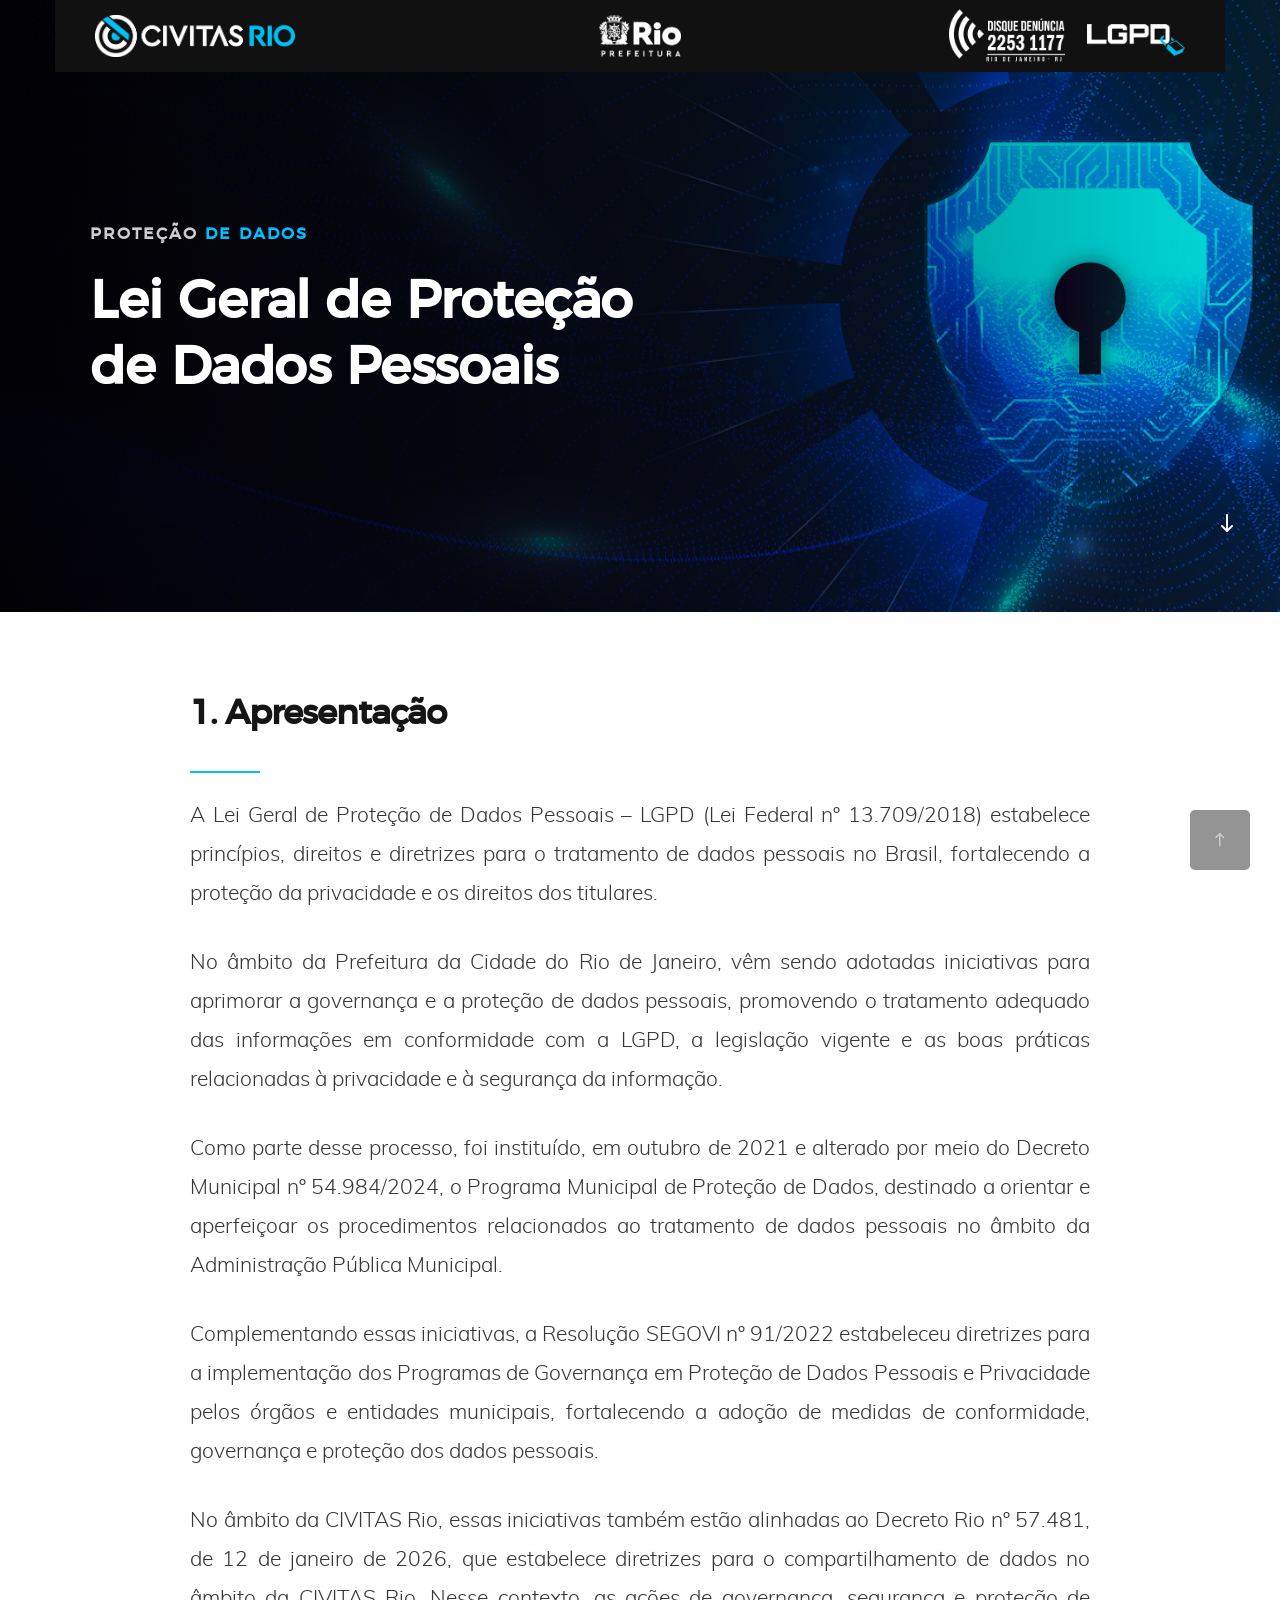
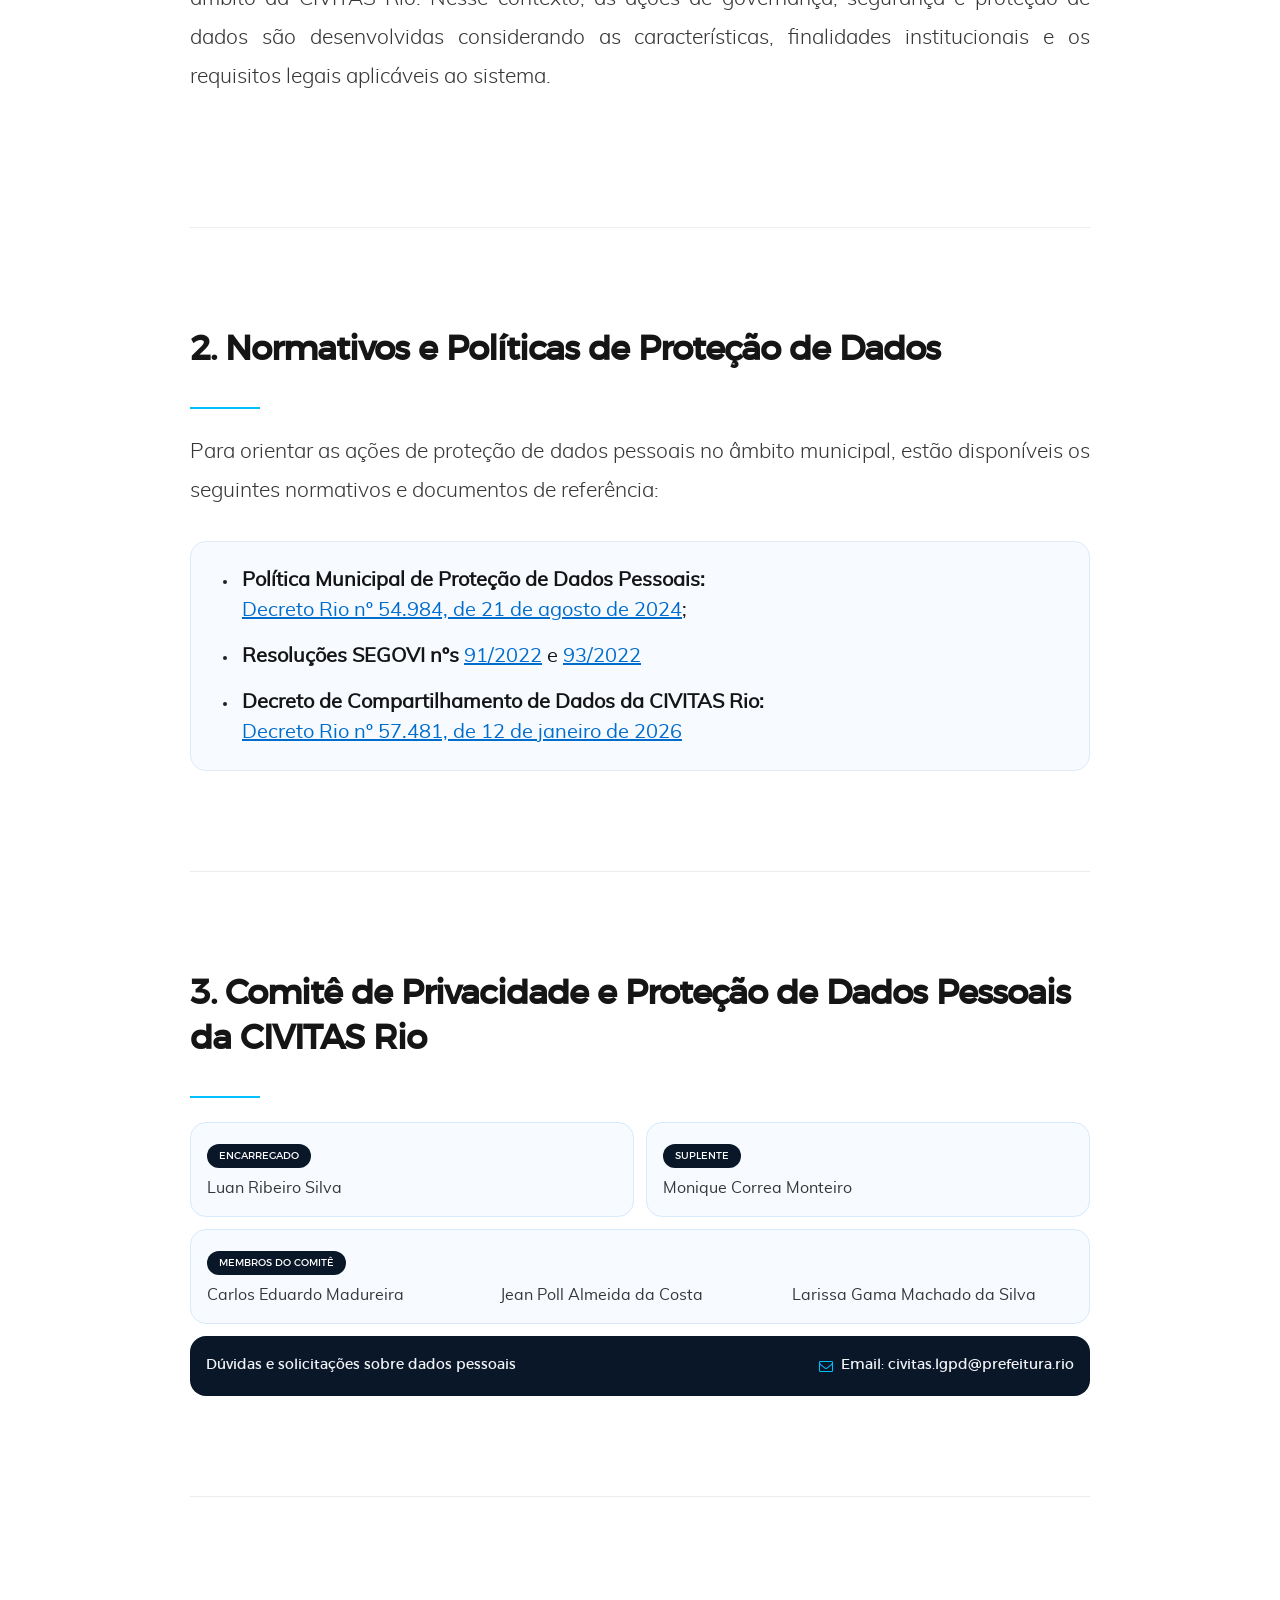
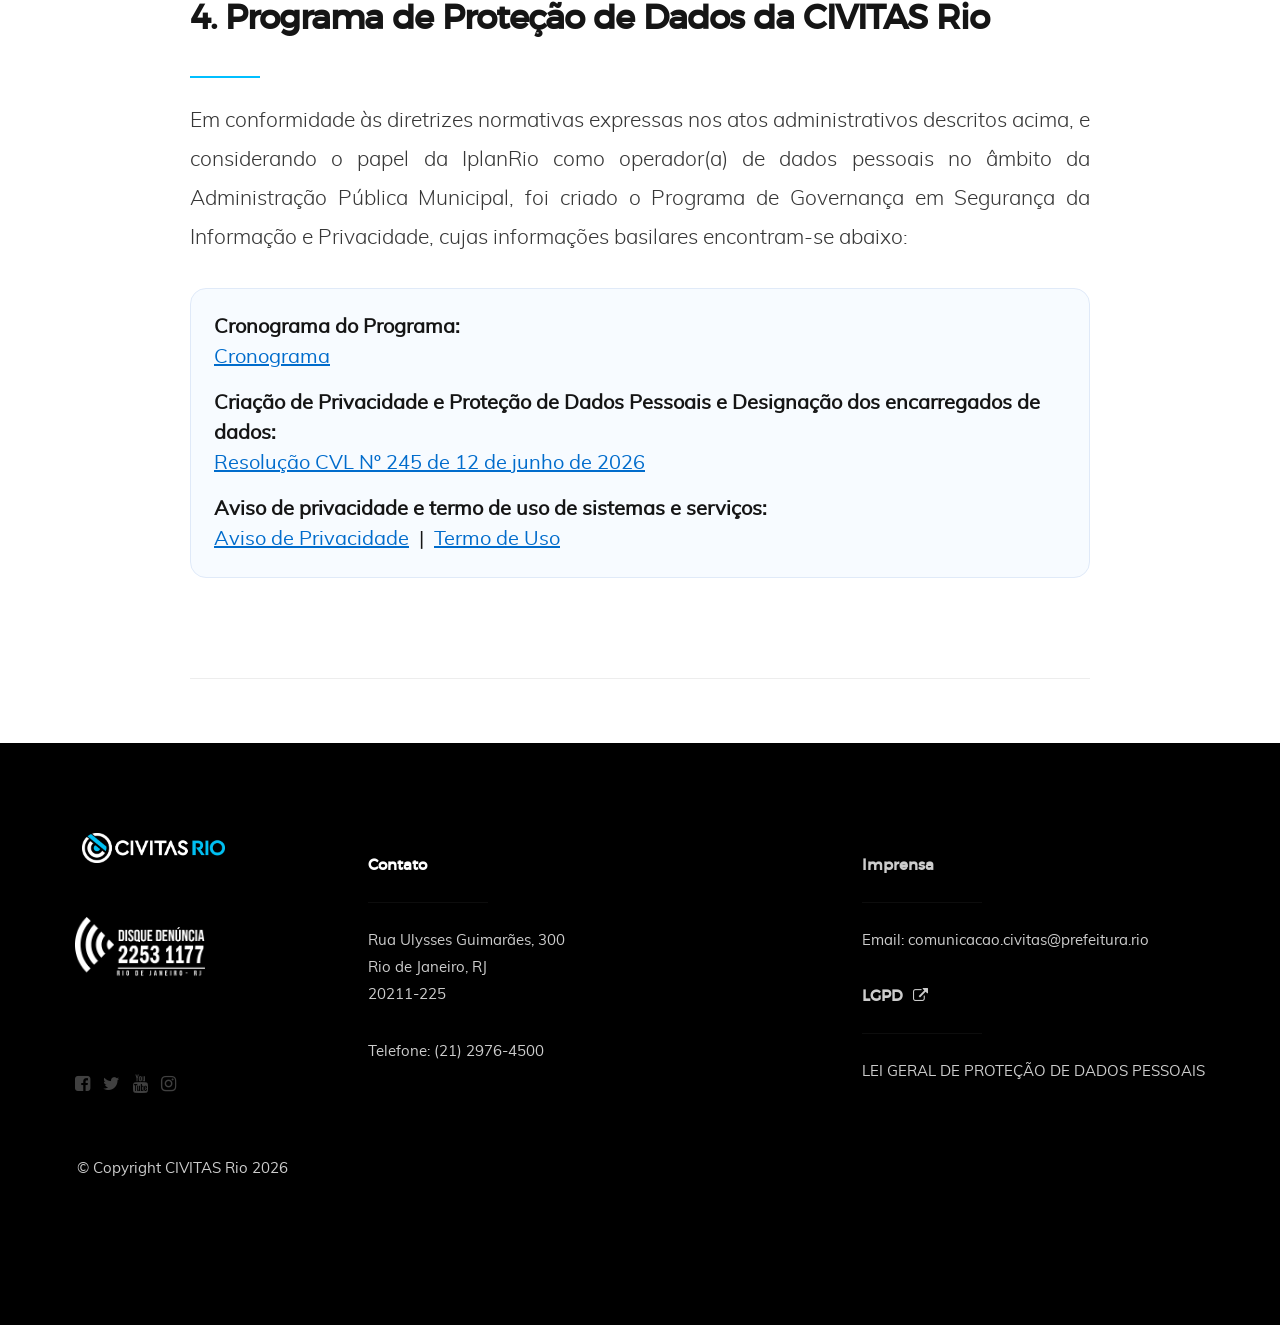
<file: lgpd.html>
<!DOCTYPE html>
<html class="no-js" lang="pt-BR">

<head>
  <meta charset="utf-8">
  <meta name="viewport" content="width=device-width, initial-scale=1">
  <meta name="description" content="Informações sobre a Lei Geral de Proteção de Dados na CIVITAS Rio.">
  <title>CIVITAS Rio</title>
  <link rel="stylesheet" href="css/base.css">
  <link rel="stylesheet" href="css/vendor.css">
  <link rel="stylesheet" href="css/main.css">
  <script src="js/modernizr.js"></script>
  <script src="js/pace.min.js"></script>
  <link rel="shortcut icon" href="favicon.ico" type="image/x-icon">
</head>

<body id="top">
  <header id="header" class="row">
    <div class="header-logo">
      <a href="index.html" aria-label="CIVITAS Rio, página inicial"></a>
    </div>
    <div class="header-middle">
      <a target="_blank" href="https://prefeitura.rio/"></a>
    </div>
    <div class="header-right">
      <a target="_blank" href="https://www.disquedenuncia.org.br/"></a>
    </div>
    <div class="header-lgpd">
      <a href="lgpd.html" aria-label="Lei Geral de Proteção de Dados">
        <img src="images/lgpd.png" alt="LGPD">
      </a>
    </div>
  </header>

  <section class="lgpd-hero" aria-labelledby="lgpd-hero-title">
    <div class="lgpd-hero-inner">
      <div class="home-content-left lgpd-hero-content">
        <h3 data-aos="fade-up">Proteção <span>de Dados</span></h3>
        <h1 id="lgpd-hero-title" data-aos="fade-up">Lei Geral de Proteção<br>de Dados Pessoais</h1>
      </div>
    </div>
    <div class="home-scrolldown">
      <a href="#lgpd-apresentacao" class="scroll-icon smoothscroll" aria-label="Rolar para a apresentação">
        <i class="icon-arrow-right" aria-hidden="true"></i>
      </a>
    </div>
  </section>

  <main class="lgpd-page">
    <article class="lgpd-content">
       <h1 id="lgpd-apresentacao" class="intro-header">1. Apresentação</h1>
      <section class="about-intro" aria-labelledby="lgpd-apresentacao">
        <p class="lead">A Lei Geral de Proteção de Dados Pessoais – LGPD (Lei Federal nº 13.709/2018) estabelece princípios, direitos e diretrizes para o tratamento de dados pessoais no Brasil, fortalecendo a proteção da privacidade e os direitos dos titulares.</p>
        <p class="lead" data-aos="fade-up">No âmbito da Prefeitura da Cidade do Rio de Janeiro, vêm sendo adotadas iniciativas para aprimorar a governança e a proteção de dados pessoais, promovendo o tratamento adequado das informações em conformidade com a LGPD, a legislação vigente e as boas práticas relacionadas à privacidade e à segurança da informação.</p>
        <p class="lead" data-aos="fade-up">Como parte desse processo, foi instituído, em outubro de 2021 e alterado por meio do Decreto Municipal nº 54.984/2024, o Programa Municipal de Proteção de Dados, destinado a orientar e aperfeiçoar os procedimentos relacionados ao tratamento de dados pessoais no âmbito da Administração Pública Municipal.</p>
        <p class="lead" data-aos="fade-up">Complementando essas iniciativas, a Resolução SEGOVI nº 91/2022 estabeleceu diretrizes para a implementação dos Programas de Governança em Proteção de Dados Pessoais e Privacidade pelos órgãos e entidades municipais, fortalecendo a adoção de medidas de conformidade, governança e proteção dos dados pessoais.</p>
        <p class="lead" data-aos="fade-up">No âmbito da CIVITAS Rio, essas iniciativas também estão alinhadas ao Decreto Rio nº 57.481, de 12 de janeiro de 2026, que estabelece diretrizes para o compartilhamento de dados no âmbito da CIVITAS Rio. Nesse contexto, as ações de governança, segurança e proteção de dados são desenvolvidas considerando as características, finalidades institucionais e os requisitos legais aplicáveis ao sistema.</p>
      </section>
      <section id="about-intro-2" class="about-intro" aria-labelledby="lgpd-normativos">
        <h1 id="lgpd-normativos" class="intro-header" data-aos="fade-up">2. Normativos e Políticas de Proteção de Dados</h1>
        <p class="lead" data-aos="fade-up">Para orientar as ações de proteção de dados pessoais no âmbito municipal, estão disponíveis os seguintes normativos e documentos de referência:</p>
        <div class="normativos-list">
          <article class="normativo-card" data-aos="fade-up">
            <ul class="normativo-items">
              <li class="normativo-item">
                <p><span class="normativo-title">Política Municipal de Proteção de Dados Pessoais:</span><br>
                  <a href="links/DECRETO-RIO-No-54984-DE-21-DE-AGOSTO-DE-2024.pdf" target="_blank" rel="noopener noreferrer">Decreto Rio nº 54.984, de 21 de agosto de 2024</a>;</p>
              </li>
              <li class="normativo-item">
                <p><span class="normativo-title">Resoluções SEGOVI nºs</span>
                  <a href="links/Resolução-SEGOVI-2022.pdf" target="_blank" rel="noopener noreferrer">91/2022</a> e
                  <a href="links/Resolucao-SEGOVI-N°-93_2022.pdf" target="_blank" rel="noopener noreferrer">93/2022</a></p>
              </li>
              <li class="normativo-item">
                <p><span class="normativo-title">Decreto de Compartilhamento de Dados da CIVITAS Rio:</span><br>
                  <a href="links/DECRETO RIO Nº 57481 DE 12 DE JANEIRO DE 2026 - COMPARTILHAMENTO DE DADOS CIVITAS.pdf" target="_blank" rel="noopener noreferrer">Decreto Rio nº 57.481, de 12 de janeiro de 2026</a></p>
              </li>
            </ul>
          </article>
        </div>
      </section>
      <section id="about-intro-3" class="about-intro" aria-labelledby="lgpd-comite">
        <h1 id="lgpd-comite" class="intro-header" data-aos="fade-up">3. Comitê de Privacidade e Proteção de Dados Pessoais<br>da CIVITAS Rio</h1>
        <div class="lgpd-committee" data-aos="fade-up">
          <div class="lgpd-committee-grid">
            <article class="lgpd-committee-card">
              <span class="lgpd-committee-role">Encarregado</span>
              <p>Luan Ribeiro Silva</p>
            </article>
            <article class="lgpd-committee-card">
              <span class="lgpd-committee-role">Suplente</span>
              <p>Monique Correa Monteiro</p>
            </article>
            <article class="lgpd-committee-card lgpd-committee-members">
              <span class="lgpd-committee-role">Membros do Comitê</span>
              <div class="lgpd-committee-member-list">
                <p>Carlos Eduardo Madureira</p>
                <p>Jean Poll Almeida da Costa</p>
                <p>Larissa Gama Machado da Silva</p>
              </div>
            </article>
          </div>
          <div class="lgpd-committee-contact">
            <p>Dúvidas e solicitações sobre dados pessoais</p>
            <a href="mailto:civitas.lgpd@prefeitura.rio">
              <i class="fa fa-envelope-o" aria-hidden="true"></i>
              <span>Email: civitas.lgpd@prefeitura.rio</span>
            </a>
          </div>
        </div>
      </section>
      <section id="about-intro-4" class="about-intro" aria-labelledby="lgpd-programa">
        <h1 id="lgpd-programa" class="intro-header" data-aos="fade-up">4. Programa de Proteção de Dados da CIVITAS Rio</h1>
        <p class="lead" data-aos="fade-up">Em conformidade às diretrizes normativas expressas nos atos administrativos descritos acima, e considerando o papel da IplanRio como operador(a) de dados pessoais no âmbito da Administração Pública Municipal, foi criado o Programa de Governança em Segurança da Informação e Privacidade, cujas informações basilares encontram-se abaixo:</p>
        <div class="normativos-list">
          <article class="normativo-card" data-aos="fade-up">
            <div class="normativo-entry">
              <p><span class="normativo-title">Cronograma do Programa:</span><br>
                <a href="links/Cronograma Comitê de Proteção de Dados.pdf" target="_blank" rel="noopener noreferrer">Cronograma</a></p>
            </div>
            <div class="normativo-entry">
              <p><span class="normativo-title">Criação de Privacidade e Proteção de Dados Pessoais e Designação dos encarregados de dados:</span><br>
                <a href="links/Comitê de Privacidade e Encarregado de Dados.pdf" target="_blank" rel="noopener noreferrer">Resolução CVL Nº 245 de 12 de junho de 2026</a></p>
            </div>
            <div class="normativo-entry">
              <p><span class="normativo-title">Aviso de privacidade e termo de uso de sistemas e serviços:</span><br>
                <a href="links/Aviso de Privacidade.docx.pdf" target="_blank" rel="noopener noreferrer">Aviso de Privacidade</a> &nbsp;|&nbsp;
                <a href="links/Termo de Uso .docx.pdf" target="_blank" rel="noopener noreferrer">Termo de Uso</a></p>
            </div>
          </article>
        </div>
      </section>
    </article>
  </main>

  <footer>
    <div class="footer-main">
      <div class="row">
        <div class="col-three md-1-3 tab-full footer-info">
          <div class="footer-logo"></div>
          <img src="images/logo_disque_denuncia_branco.png" alt="Disque Denúncia" style="height:60px;margin-bottom:2rem">
          <br><br><br><br>
          <ul class="footer-social-list">
            <li><a target="_blank" rel="noopener noreferrer" href="https://www.facebook.com/DisqueDenunciaRJ"><i class="fa fa-facebook-square"></i></a></li>
            <li><a target="_blank" rel="noopener noreferrer" href="https://twitter.com/DDalertaRio"><i class="fa fa-twitter"></i></a></li>
            <li><a target="_blank" rel="noopener noreferrer" href="https://www.youtube.com/@DisqueDenuncia"><i class="fa fa-youtube"></i></a></li>
            <li><a target="_blank" rel="noopener noreferrer" href="https://www.instagram.com/disquedenunciarj/"><i class="fa fa-instagram"></i></a></li>
          </ul>
        </div>

        <div class="footer-contact">
          <div class="contact-info">
            <h4>Contato</h4>
            <p>Rua Ulysses Guimarães, 300 <br>Rio de Janeiro, RJ <br>20211-225 <br></p>
            <p>Telefone: (21) 2976-4500 <br></p>
          </div>
          <div class="press-info">
            <h4>Imprensa</h4>
            <p>Email: comunicacao.civitas@prefeitura.rio <br></p>
            <h4><a href="lgpd.html">LGPD &nbsp;<i class="fa fa-external-link"></i></a></h4>
            <p><a href="lgpd.html">LEI GERAL DE PROTEÇÃO DE DADOS PESSOAIS</a></p>
          </div>
        </div>
      </div>
    </div>

    <div class="footer-contact">
      <br><br><br><br>
      <div class="row">
        <div class="col-twelve">
          <div class="copyright"><span>© Copyright CIVITAS Rio 2026</span></div>
          <div id="go-top"><a class="smoothscroll" title="Voltar ao topo" href="#top"><i class="icon-arrow-up"></i></a></div>
        </div>
      </div>
    </div>
  </footer>

  <div id="preloader">
    <div id="loader"></div>
  </div>

  <script src="js/jquery-2.1.3.min.js"></script>
  <script src="js/plugins.js"></script>
  <script src="js/main.js"></script>
</body>

</html>
</file>
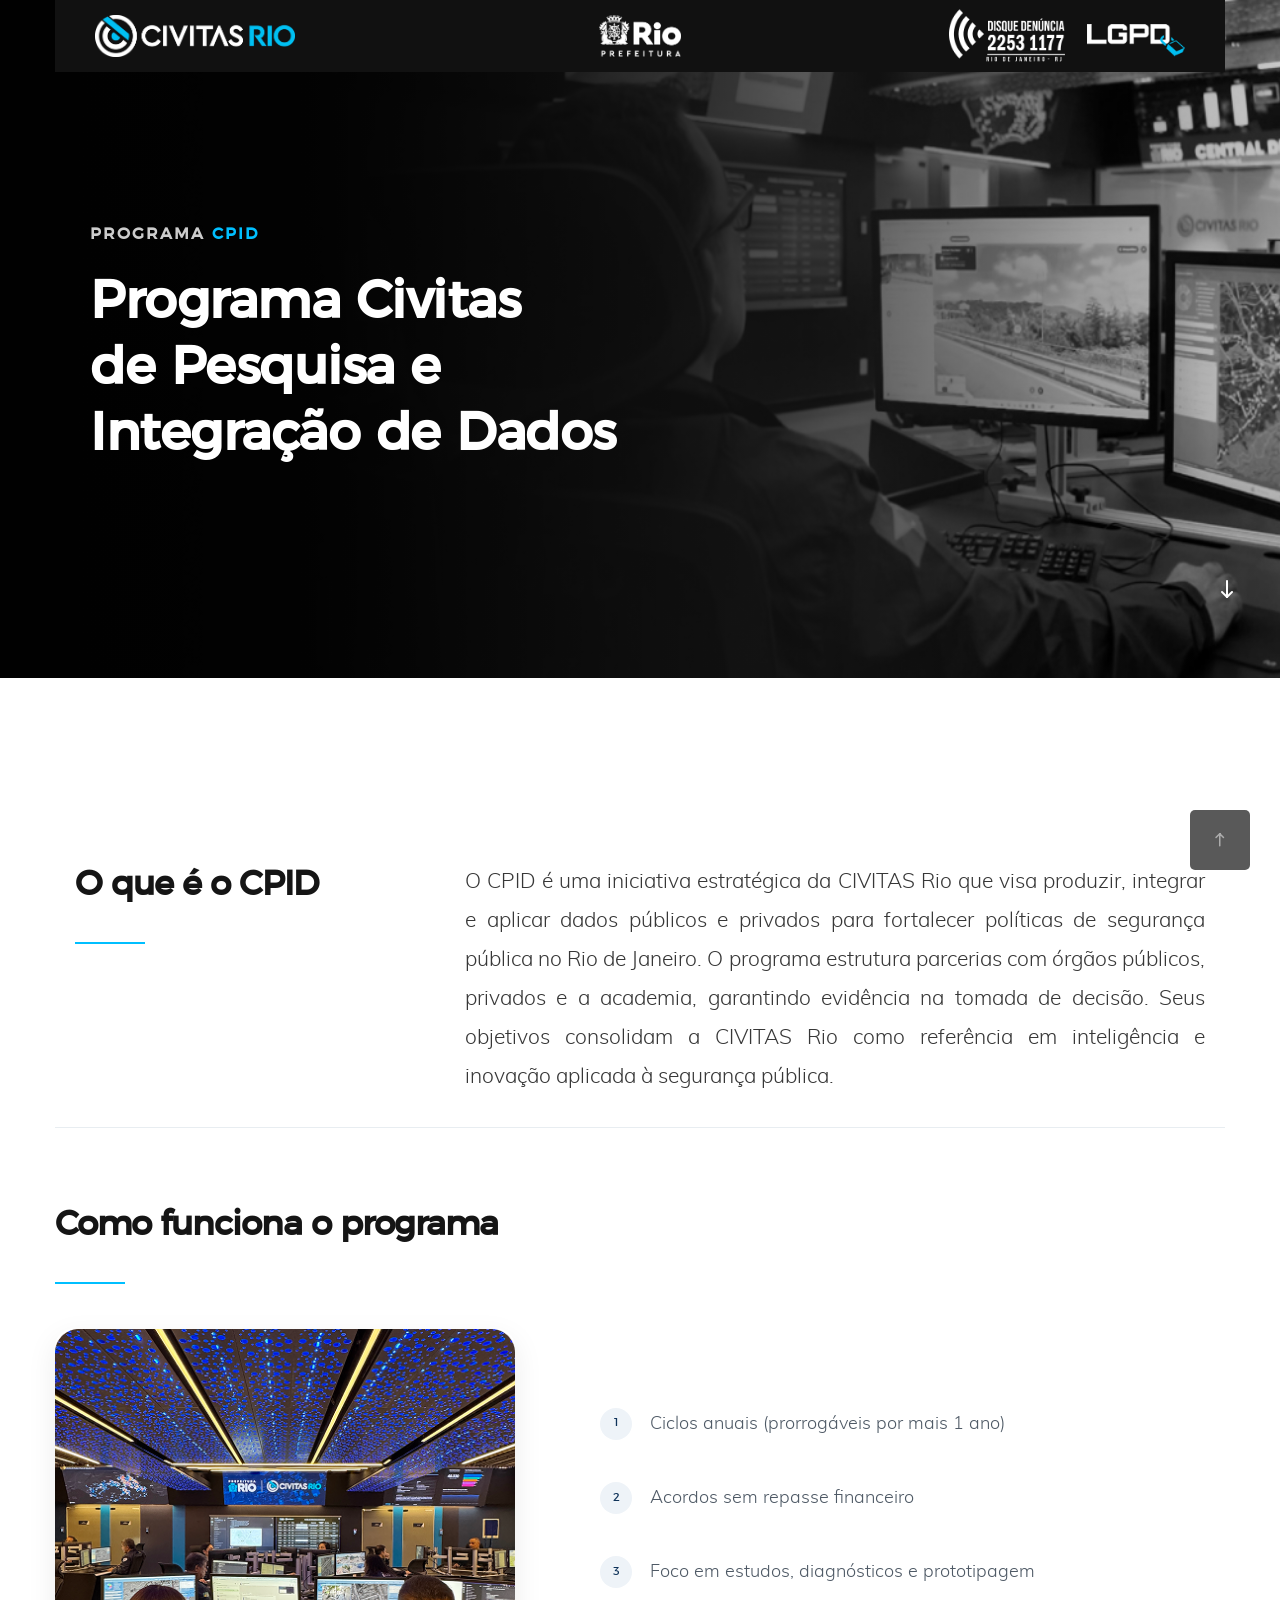
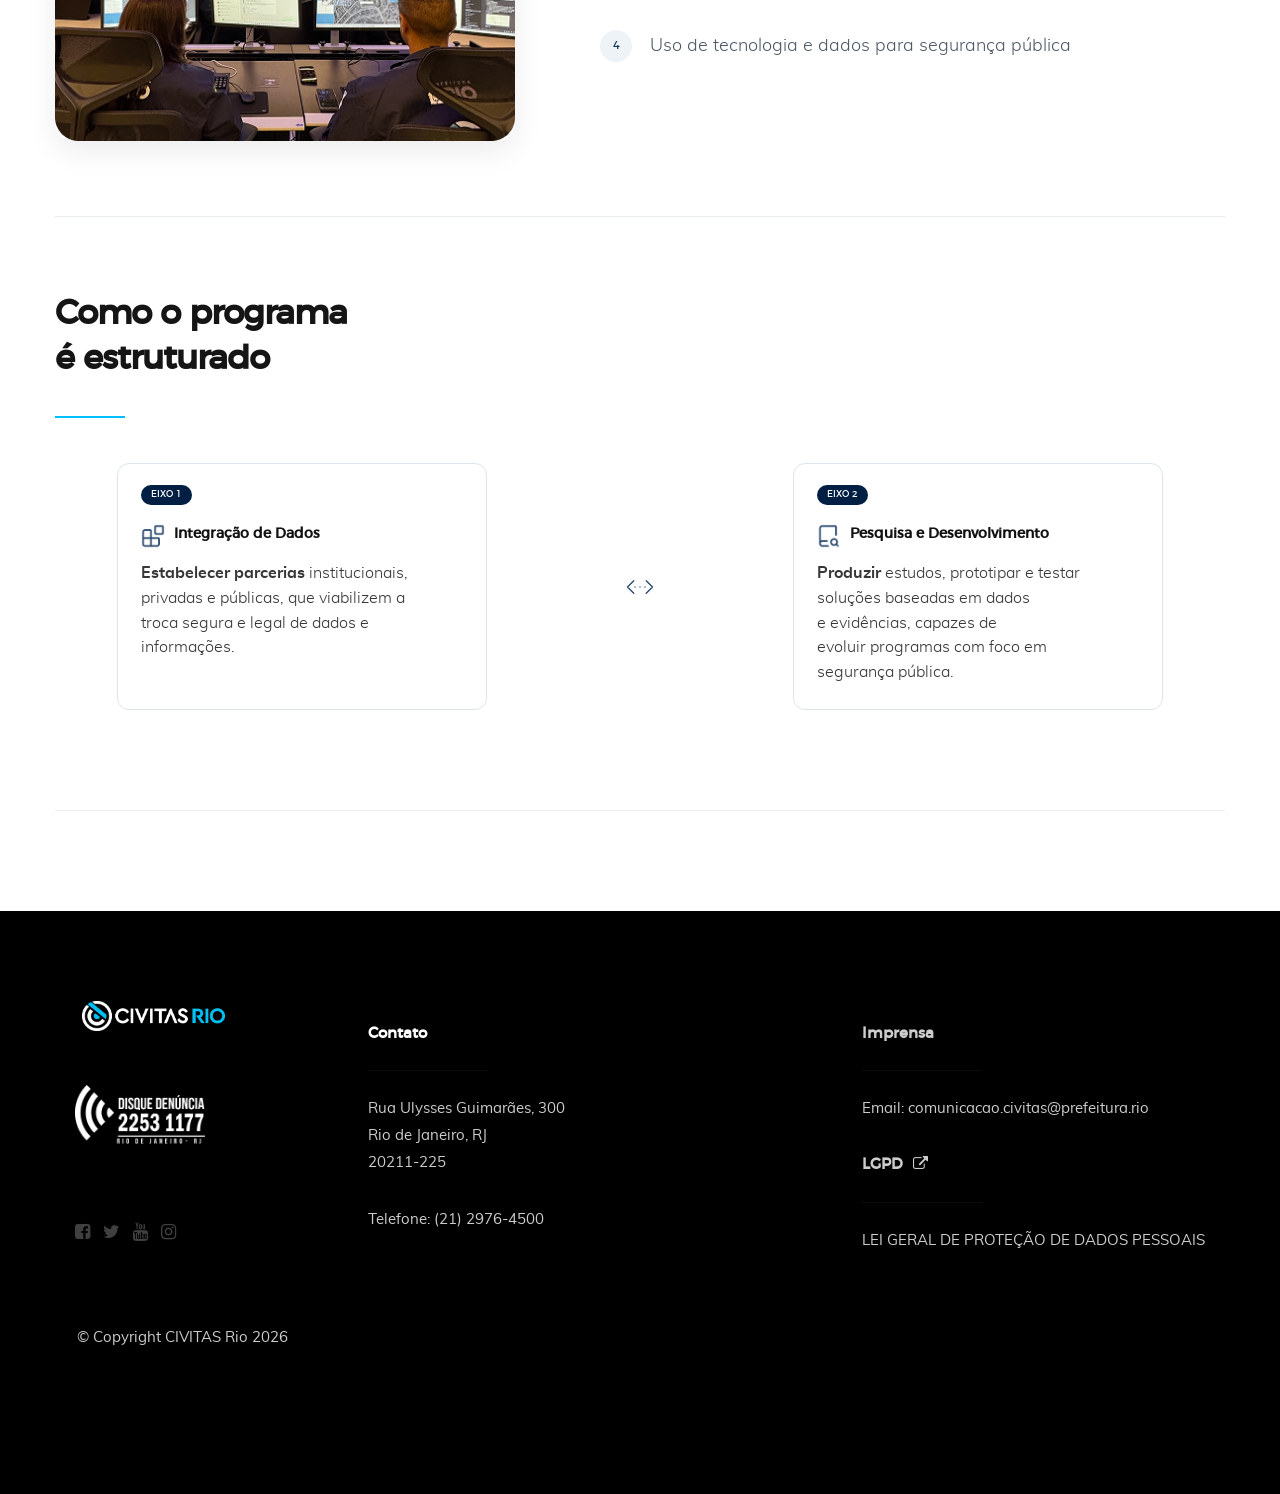
<file: programa-civitas-pesquisa.html>
<!DOCTYPE html>
<html class="no-js" lang="pt-BR">

<head>
  <meta charset="utf-8">
  <title>CIVITAS Rio</title>
  <meta name="description" content="Programa Civitas de Pesquisa e Integração de Dados">
  <meta name="author" content="Escritorio de Dados">
  <meta name="viewport" content="width=device-width, initial-scale=1">

  <link rel="stylesheet" href="css/base.css">
  <link rel="stylesheet" href="css/vendor.css">
  <link rel="stylesheet" href="css/main.css">
  <script src="js/modernizr.js"></script>
  <script src="js/pace.min.js"></script>

  <link rel="shortcut icon" href="favicon.ico" type="image/x-icon">
  <link rel="icon" href="favicon.ico" type="image/x-icon">
</head>

<body id="top" class="cpid-page">
  <!-- header 
   ================================================== -->
  <header id="header" class="row">

    <div class="header-logo">
      <a href="index.html"></a>
    </div>

    <div class="header-middle">
      <a target="_blank" href="https://prefeitura.rio/"></a>
    </div>

    <div class="header-right">
      <a target="_blank" href="https://www.disquedenuncia.org.br/"></a>
    </div>

    <div class="header-lgpd">
      <a href="lgpd.html" aria-label="Lei Geral de Proteção de Dados">
        <img src="images/lgpd.png" alt="LGPD">
      </a>
    </div>

  </header>
  <!-- /header -->

  <main>
    <section class="cpid-hero">
      <div class="cpid-shell">
        

         <div class="home-content-left">

          <h3 data-aos="fade-up">Programa <span style="color:#00BFFF">CPID</span></h3>

          <h1 id="texto_capa" data-text="Dados, inteligência e tecnologia a serviço&#10;da segurança pública e do carioca" style="text-align: left; min-width:600px"
            data-aos="fade-up">
            Programa Civitas<br>de Pesquisa e<br>Integração de Dados
          </h1>
        </div>

      </div>
      <div class="cpid-scrolldown">
        <a class="cpid-scroll scroll-icon smoothscroll" href="#o-que-e" aria-label="Ir para o conteúdo">
          <i class="icon-arrow-right" aria-hidden="true"></i>
        </a>
      </div>
    </section>

    <section class="cpid-content" id="o-que-e">

      <div class="row about-intro" id="about-intro-3">

      <div class="col-four">
        <h1 class="intro-header" data-aos="fade-up">O que é o CPID</h1>
      </div>
      <div class="col-eight">
        <p class="lead" data-aos="fade-up">
           O CPID é uma iniciativa estratégica da CIVITAS Rio que visa produzir, integrar e aplicar dados públicos e privados para fortalecer políticas de segurança pública no Rio de Janeiro. O programa estrutura parcerias com órgãos públicos, privados e a academia, garantindo evidência na tomada de decisão. Seus objetivos consolidam a CIVITAS Rio como referência em inteligência e inovação aplicada à segurança pública.
        </p>
      </div>


        <hr>

        <section class="cpid-how">
          <div class="cpid-section-heading">
            <h1 class="intro-header" data-aos="fade-up">Como funciona o programa</h1>
          </div>

          <div class="cpid-how-grid">
            <img src="images/imagem_sala.png" alt="Sala de operações da CIVITAS Rio" data-aos="fade-up">

            <ol class="cpid-steps" data-aos="fade-up" data-aos-delay="120">
              <li><span>1</span> Ciclos anuais (prorrogáveis por mais 1 ano)</li>
              <li><span>2</span> Acordos sem repasse financeiro</li>
              <li><span>3</span> Foco em estudos, diagnósticos e prototipagem</li>
              <li><span>4</span> Uso de tecnologia e dados para segurança pública</li>
            </ol>
          </div>
        </section>

        <hr>

        <section class="cpid-structure">

          <div class="cpid-section-heading">
            <h1 class="intro-header" data-aos="fade-up">Como o programa<br>é estruturado</h1>
          </div>

          <div class="cpid-cards">
            <article class="cpid-card" data-aos="fade-up">
              <span class="cpid-badge">Eixo 1</span>
              <img src="images/blocks.png" alt="" aria-hidden="true">
              <h3>Integração de Dados</h3>
              <p><strong>Estabelecer parcerias</strong> institucionais, privadas e públicas, que viabilizem a troca segura e legal de dados e informações.</p>
            </article>

            <span class="cpid-card-separator" aria-hidden="true" data-aos="fade-up" data-aos-delay="80">
              <img class="cpid-card-dots" src="images/chevrons-left-right-ellipsis.svg" alt="" aria-hidden="true">
            </span>

            <article class="cpid-card" data-aos="fade-up" data-aos-delay="160">
              <span class="cpid-badge">Eixo 2</span>
              <img src="images/book-search.png" alt="" aria-hidden="true">
              <h3>Pesquisa e Desenvolvimento</h3>
              <p><strong>Produzir</strong> estudos, prototipar e testar soluções baseadas em dados e evidências, capazes de evoluir programas com foco em segurança pública.</p>
            </article>
          </div>
        </section>
      </div>
    </section>
  </main>

  <!-- footer
    ================================================== -->
  <footer>

    <div class="footer-main">
      <div class="row">

        <div class="col-three md-1-3 tab-full footer-info">

          <div class="footer-logo"></div>

          <img src="images/logo_disque_denuncia_branco.png" alt="CIVITAS" style="height:60px;margin-bottom:'2rem'">

          <br>
          <br>
          <br>
          <br>
          <ul class="footer-social-list">

            <li>
              <a target="_blank" href="https://www.facebook.com/DisqueDenunciaRJ"><i
                  class="fa fa-facebook-square"></i></a>
            </li>
            <li>
              <a target="_blank" href="https://twitter.com/DDalertaRio"><i class="fa fa-twitter"></i></a>
            </li>
            <li>
              <a target="_blank" href="https://www.youtube.com/@DisqueDenuncia"><i class="fa fa-youtube"></i></a>
            </li>
            <li>
              <a target="_blank" href="https://www.instagram.com/disquedenunciarj/"><i class="fa fa-instagram"></i></a>
            </li>
          </ul>


        </div> <!-- end footer-info -->

        <div class="footer-contact">
          <div class="contact-info">
            <h4>Contato</h4>
            <p>
              Rua Ulysses Guimarães, 300 <br>
              Rio de Janeiro, RJ <br>
              20211-225 <br>
            </p>
            <p>
              Telefone: (21) 2976-4500 <br>
            </p>
          </div>

          <div class="press-info">
            <h4>Imprensa</h4>
            <p>
              Email: comunicacao.civitas@prefeitura.rio <br>
            </p>
            <h4><a href="lgpd.html">LGPD &nbsp;<i class="fa fa-external-link"></i></a></h4>
            <p><a href="lgpd.html">LEI GERAL DE PROTEÇÃO DE DADOS PESSOAIS</a></p>

          </div> <!-- end footer-contact -->

        </div> <!-- /row -->
      </div> <!-- end footer-main -->


      <div class="footer-contact">
        <br>
        <br>
        <br>
        <br>
        <div class="row">

          <div class="col-twelve">
            <div class="copyright">
              <span>© Copyright CIVITAS Rio 2026</span>
            </div>

             <div id="go-top">
              <a class="smoothscroll" title="Back to Top" href="#top"><i class="icon-arrow-up"></i></a>
            </div>

          </div>

        </div> <!-- end footer-bottom -->

      </div>

  </footer>

  <div id="preloader">
    <div id="loader"></div>
  </div>

  <script src="js/jquery-2.1.3.min.js"></script>
  <script src="js/plugins.js"></script>
  <script src="js/main.js"></script>
</body>

</html>
</file>
<file: css/base.css>
/* =================================================================== 
 *
 *  Dazzle v1.0 Base Stylesheet
 *  04-27-2017
 *  ------------------------------------------------------------------
 *
 *  TOC:
 *  01. reset 
 *  02. basic/base setup styles
 *  03. grid
 *  04. block grids
 *  05. MISC
 *
 * =================================================================== */


/* ===================================================================
 *  01. reset  
 *  normalize.css v5.0.0 | MIT License | 
 *  github.com/necolas/normalize.css
 *
 * ------------------------------------------------------------------- */

html {
  font-family: sans-serif;
  line-height: 1.15;
  -ms-text-size-adjust: 100%;
  -webkit-text-size-adjust: 100%;
}

body {
  margin: 0;
}

article,
aside,
footer,
header,
nav,
section {
  display: block;
}

h1 {
  font-size: 2em;
  margin: 0.67em 0;
}

figcaption,
figure,
main {
  display: block;
}

figure {
  margin: 1em 40px;
}

hr {
  box-sizing: content-box;
  height: 0;
  overflow: visible;
}

pre {
  font-family: monospace, monospace;
  font-size: 1em;
}

a {
  background-color: transparent;
  -webkit-text-decoration-skip: objects;
}

a:active,
a:hover {
  outline-width: 0;
}

abbr[title] {
  border-bottom: none;
  text-decoration: underline;
  text-decoration: underline dotted;
}

b,
strong {
  font-weight: inherit;
}

b,
strong {
  font-weight: bolder;
}

code,
kbd,
samp {
  font-family: monospace, monospace;
  font-size: 1em;
}

dfn {
  font-style: italic;
}

mark {
  background-color: #ff0;
  color: #000;
}

small {
  font-size: 80%;
}

sub,
sup {
  font-size: 75%;
  line-height: 0;
  position: relative;
  vertical-align: baseline;
}

sub {
  bottom: -0.25em;
}

sup {
  top: -0.5em;
}

audio,
video {
  display: inline-block;
}

audio:not([controls]) {
  display: none;
  height: 0;
}

img {
  border-style: none;
}

svg:not(:root) {
  overflow: hidden;
}

button,
input,
optgroup,
select,
textarea {
  font-family: sans-serif;
  font-size: 100%;
  line-height: 1.15;
  margin: 0;
}

button,
input {
  overflow: visible;
}

button,
select {
  text-transform: none;
}

button,
html [type="button"],
[type="reset"],
[type="submit"] {
  -webkit-appearance: button;
}

button::-moz-focus-inner,
[type="button"]::-moz-focus-inner,
[type="reset"]::-moz-focus-inner,
[type="submit"]::-moz-focus-inner {
  border-style: none;
  padding: 0;
}

button:-moz-focusring,
[type="button"]:-moz-focusring,
[type="reset"]:-moz-focusring,
[type="submit"]:-moz-focusring {
  outline: 1px dotted ButtonText;
}

fieldset {
  border: 1px solid #c0c0c0;
  margin: 0 2px;
  padding: 0.35em 0.625em 0.75em;
}

legend {
  box-sizing: border-box;
  color: inherit;
  display: table;
  max-width: 100%;
  padding: 0;
  white-space: normal;
}

progress {
  display: inline-block;
  vertical-align: baseline;
}

textarea {
  overflow: auto;
}

[type="checkbox"],
[type="radio"] {
  box-sizing: border-box;
  padding: 0;
}

[type="number"]::-webkit-inner-spin-button,
[type="number"]::-webkit-outer-spin-button {
  height: auto;
}

[type="search"] {
  -webkit-appearance: textfield;
  outline-offset: -2px;
}

[type="search"]::-webkit-search-cancel-button,
[type="search"]::-webkit-search-decoration {
  -webkit-appearance: none;
}

::-webkit-file-upload-button {
  -webkit-appearance: button;
  font: inherit;
}

details,
menu {
  display: block;
}

summary {
  display: list-item;
}

canvas {
  display: inline-block;
}

template {
  display: none;
}

[hidden] {
  display: none;
}


/* ===================================================================
 *  02. basic/base setup styles - (_basic.scss)
 *
 * ------------------------------------------------------------------- */

html {
  font-size: 62.5%;
  box-sizing: border-box;
}

*,
*::before,
*::after {
  box-sizing: inherit;
}

body {
  font-weight: normal;
  line-height: 1;
  text-rendering: optimizeLegibility;
  word-wrap: break-word;
  -webkit-overflow-scrolling: touch;
  -webkit-text-size-adjust: none;
}

body,
input,
button {
  -moz-osx-font-smoothing: grayscale;
  -webkit-font-smoothing: antialiased;
}


/* ------------------------------------------------------------------- 
 * Media - (_basic.scss)
 * ------------------------------------------------------------------- */

img,
video {
  max-width: 100%;
  height: auto;
}


/* ------------------------------------------------------------------- 
 * Typography resets - (_basic.scss)
 * ------------------------------------------------------------------- */

div, dl, dt, dd, ul, ol, li, h1, h2, h3, h4, h5, h6, pre, form, p, blockquote, th, td {
  margin: 0;
  padding: 0;
}

h1, h2, h3, h4, h5, h6 {
  -webkit-font-variant-ligatures: common-ligatures;
  -moz-font-variant-ligatures: common-ligatures;
  font-variant-ligatures: common-ligatures;
  text-rendering: optimizeLegibility;
}

em,
i {
  font-style: italic;
  line-height: inherit;
}

strong,
b {
  font-weight: bold;
  line-height: inherit;
}

small {
  font-size: 60%;
  line-height: inherit;
}

ol,
ul {
  list-style: none;
}

li {
  display: block;
}


/* ------------------------------------------------------------------- 
 * links - (_basic.scss)
 * ------------------------------------------------------------------- */

a {
  text-decoration: none;
  line-height: inherit;
}

a img {
  border: none;
}


/* ------------------------------------------------------------------- 
 * inputs - (_basic.scss)
 * ------------------------------------------------------------------- */

fieldset {
  margin: 0;
  padding: 0;
}

input[type="email"],
input[type="number"],
input[type="search"],
input[type="text"],
input[type="tel"],
input[type="url"],
input[type="password"],
textarea {
  -webkit-appearance: none;
  -moz-appearance: none;
  -ms-appearance: none;
  -o-appearance: none;
  appearance: none;
}


/* ===================================================================
 *  03. grid - (_grid.scss)
 *
 * ------------------------------------------------------------------- */

.row {
  width: 94%;
  max-width: 1170px;
  margin: 0 auto;
}

.row:after {
  content: "";
  display: table;
  clear: both;
}

.row .row {
  width: auto;
  max-width: none;
  margin-left: -20px;
  margin-right: -20px;
}

[class*="col-"],
.bgrid {
  float: left;
}

[class*="col-"]+[class*="col-"].end {
  float: right;
}

[class*="col-"] {
  padding: 0 20px;
}

.col-one {
  width: 8.33333%;
}

.col-two,
.col-1-6 {
  width: 16.66667%;
}

.col-three,
.col-1-4 {
  width: 25%;
}

.col-four,
.col-1-3 {
  width: 33.33333%;
}

.col-five {
  width: 41.66667%;
}

.col-six,
.col-1-2 {
  width: 50%;
}

.col-seven {
  width: 58.33333%;
}

.col-eight,
.col-2-3 {
  width: 66.66667%;
}

.col-nine,
.col-3-4 {
  width: 75%;
}

.col-ten,
.col-5-6 {
  width: 83.33333%;
}

.col-eleven {
  width: 91.66667%;
}

.col-twelve,
.col-full {
  width: 100%;
}


/* ------------------------------------------------------------------- 
 * medium size devices - (_grid.scss)
 * ------------------------------------------------------------------- */

@media only screen and (max-width: 1024px) {
  .row .row {
    margin-left: -18px;
    margin-right: -18px;
  }
  [class*="col-"] {
    padding: 0 18px;
  }
  .md-two,
  .md-1-6 {
    width: 16.66667%;
  }
  .md-one {
    width: 8.33333%;
  }
  .md-three,
  .md-1-4 {
    width: 25%;
  }
  .md-four,
  .md-1-3 {
    width: 33.33333%;
  }
  .md-five {
    width: 41.66667%;
  }
  .md-six,
  .md-1-2 {
    width: 50%;
  }
  .md-seven {
    width: 58.33333%;
  }
  .md-eight,
  .md-2-3 {
    width: 66.66667%;
  }
  .md-nine,
  .md-3-4 {
    width: 75%;
  }
  .md-ten,
  .md-5-6 {
    width: 83.33333%;
  }
  .md-eleven {
    width: 91.66667%;
  }
  .md-twelve,
  .md-full {
    width: 100%;
  }
}


/* ------------------------------------------------------------------- 
 * tablets - (_grid.scss)
 * ------------------------------------------------------------------- */

@media only screen and (max-width: 768px) {
  .row {
    width: auto;
    padding-left: 30px;
    padding-right: 30px;
  }
  .row .row {
    padding-left: 0;
    padding-right: 0;
    margin-left: -15px;
    margin-right: -15px;
  }
  [class*="col-"] {
    padding: 0 15px;
  }
  .tab-1-4 {
    width: 25%;
  }
  .tab-1-3 {
    width: 33.33333%;
  }
  .tab-1-2 {
    width: 50%;
  }
  .tab-2-3 {
    width: 66.66667%;
  }
  .tab-3-4 {
    width: 75%;
  }
  .tab-full {
    width: 100%;
  }
}


/* ------------------------------------------------------------------- 
 *  mobile devices - (_grid.scss)
 * ------------------------------------------------------------------- */

@media only screen and (max-width: 600px) {
  .row {
    padding-left: 25px;
    padding-right: 25px;
  }
  .row .row {
    margin-left: -10px;
    margin-right: -10px;
  }
  [class*="col-"] {
    padding: 0 10px;
  }
  .mob-1-4 {
    width: 25%;
  }
  .mob-1-3 {
    width: 33.33333%;
  }
  .mob-1-2 {
    width: 50%;
  }
  .mob-2-3 {
    width: 66.66667%;
  }
  .mob-3-4 {
    width: 75%;
  }
  .mob-full {
    width: 100%;
  }
}


/* ------------------------------------------------------------------- 
 * small mobile devices - (_grid.scss)
 * ------------------------------------------------------------------- */

@media only screen and (max-width: 400px) {
  .row .row {
    padding-left: 0;
    padding-right: 0;
    margin-left: 0;
    margin-right: 0;
  }
  [class*="col-"] {
    width: 100% !important;
    float: none !important;
    clear: both !important;
    margin-left: 0;
    margin-right: 0;
    padding: 0;
  }
  [class*="col-"]+[class*="col-"].end {
    float: none;
  }
}


/* ===================================================================
 *  04. block grids - (_grid.scss)
 *
 * ------------------------------------------------------------------- */

[class*="block-"]:after {
  content: "";
  display: table;
  clear: both;
}

.block-1-6 .bgrid {
  width: 16.66667%;
}

.block-1-5 .bgrid {
  width: 20%;
}

.block-1-4 .bgrid {
  width: 25%;
}

.block-1-3 .bgrid {
  width: 33.33333%;
}

.block-1-2 .bgrid {
  width: 50%;
}


/**
 * Clearing for block grid columns. Allow columns with 
 * different heights to align properly.
 */

.block-1-6 .bgrid:nth-child(6n+1),
.block-1-5 .bgrid:nth-child(5n+1),
.block-1-4 .bgrid:nth-child(4n+1),
.block-1-3 .bgrid:nth-child(3n+1),
.block-1-2 .bgrid:nth-child(2n+1) {
  clear: both;
}


/* ------------------------------------------------------------------- 
 * medium size devices - (_grid.scss)
 * ------------------------------------------------------------------- */

@media only screen and (max-width: 1024px) {
  .block-m-1-6 .bgrid {
    width: 16.66667%;
  }
  .block-m-1-5 .bgrid {
    width: 20%;
  }
  .block-m-1-4 .bgrid {
    width: 25%;
  }
  .block-m-1-3 .bgrid {
    width: 33.33333%;
  }
  .block-m-1-2 .bgrid {
    width: 50%;
  }
  .block-m-full .bgrid {
    width: 100%;
    clear: both;
  }
  [class*="block-m-"] .bgrid:nth-child(n) {
    clear: none;
  }
  .block-m-1-6 .bgrid:nth-child(6n+1),
  .block-m-1-5 .bgrid:nth-child(5n+1),
  .block-m-1-4 .bgrid:nth-child(4n+1),
  .block-m-1-3 .bgrid:nth-child(3n+1),
  .block-m-1-2 .bgrid:nth-child(2n+1) {
    clear: both;
  }
}


/* ------------------------------------------------------------------- 
 * tablets - (_grid.scss)
 * ------------------------------------------------------------------- */

@media only screen and (max-width: 768px) {
  .block-tab-1-6 .bgrid {
    width: 16.66667%;
  }
  .block-tab-1-5 .bgrid {
    width: 20%;
  }
  .block-tab-1-4 .bgrid {
    width: 25%;
  }
  .block-tab-1-3 .bgrid {
    width: 33.33333%;
  }
  .block-tab-1-2 .bgrid {
    width: 50%;
  }
  .block-tab-full .bgrid {
    width: 100%;
    clear: both;
  }
  [class*="block-tab-"] .bgrid:nth-child(n) {
    clear: none;
  }
  .block-tab-1-6 .bgrid:nth-child(6n+1),
  .block-tab-1-6 .bgrid:nth-child(5n+1),
  .block-tab-1-4 .bgrid:nth-child(4n+1),
  .block-tab-1-3 .bgrid:nth-child(3n+1),
  .block-tab-1-2 .bgrid:nth-child(2n+1) {
    clear: both;
  }
}


/* ------------------------------------------------------------------- 
 * mobile devices - (_grid.scss)
 * ------------------------------------------------------------------- */

@media only screen and (max-width: 600px) {
  .block-mob-1-6 .bgrid {
    width: 16.66667%;
  }
  .block-mob-1-5 .bgrid {
    width: 20%;
  }
  .block-mob-1-4 .bgrid {
    width: 25%;
  }
  .block-mob-1-3 .bgrid {
    width: 33.33333%;
  }
  .block-mob-1-2 .bgrid {
    width: 50%;
  }
  .block-mob-full .bgrid {
    width: 100%;
    clear: both;
  }
  [class*="block-mob-"] .bgrid:nth-child(n) {
    clear: none;
  }
  .block-mob-1-6 .bgrid:nth-child(6n+1),
  .block-mob-1-5 .bgrid:nth-child(5n+1),
  .block-mob-1-4 .bgrid:nth-child(4n+1),
  .block-mob-1-3 .bgrid:nth-child(3n+1),
  .block-mob-1-2 .bgrid:nth-child(2n+1) {
    clear: both;
  }
}


/* ------------------------------------------------------------------- 
 * stack on small mobile devices - (_grid.scss)
 * ------------------------------------------------------------------- */

@media only screen and (max-width: 400px) {
  .stack .bgrid {
    width: 100% !important;
    float: none !important;
    clear: both !important;
    margin-left: 0;
    margin-right: 0;
  }
}


/* ===================================================================
 *  05. MISC  - (_grid.scss)
 *
 * ------------------------------------------------------------------- */

.group:after {
  content: "";
  display: table;
  clear: both;
}


/* Misc Helper Styles */

.is-hidden {
  display: none;
}

.is-invisible {
  visibility: hidden;
}

.antialiased {
  -webkit-font-smoothing: antialiased;
  -moz-osx-font-smoothing: grayscale;
}

.overflow-hidden {
  overflow: hidden;
}

.remove-bottom {
  margin-bottom: 0;
}

.half-bottom {
  margin-bottom: 1.5rem !important;
}

.add-bottom {
  margin-bottom: 3rem !important;
}

.no-border {
  border: none;
}

.full-width {
  width: 100%;
}

.text-center {
  text-align: center;
}

.text-left {
  text-align: left;
}

.text-right {
  text-align: right;
}

.pull-left {
  float: left;
}

.pull-right {
  float: right;
}

.align-center {
  margin-left: auto;
  margin-right: auto;
  text-align: center;
}


/*# sourceMappingURL=base.css.map */
</file>
<file: css/vendor.css>
/* =================================================================== 
 *
 *  Dazzle v1.0 Vendor/Third Party CSS 
 *  04-27-2017
 *  ------------------------------------------------------------------
 *
 *  TOC:
 *  01. animate on scroll
 *  02. owl carousel
 *  03. lity
 *
 * =================================================================== */


/*! 
 *  01. animate on scroll 
 *  https://michalsnik.github.io/aos/
 *
 */

[data-aos][data-aos][data-aos-duration='50'],
body[data-aos-duration='50'] [data-aos] {
  transition-duration: 50ms;
}

[data-aos][data-aos][data-aos-delay='50'],
body[data-aos-delay='50'] [data-aos] {
  transition-delay: 0;
}

[data-aos][data-aos][data-aos-delay='50'].aos-animate,
body[data-aos-delay='50'] [data-aos].aos-animate {
  transition-delay: 50ms;
}

[data-aos][data-aos][data-aos-duration='100'],
body[data-aos-duration='100'] [data-aos] {
  transition-duration: .1s;
}

[data-aos][data-aos][data-aos-delay='100'],
body[data-aos-delay='100'] [data-aos] {
  transition-delay: 0;
}

[data-aos][data-aos][data-aos-delay='100'].aos-animate,
body[data-aos-delay='100'] [data-aos].aos-animate {
  transition-delay: .1s;
}

[data-aos][data-aos][data-aos-duration='150'],
body[data-aos-duration='150'] [data-aos] {
  transition-duration: .15s;
}

[data-aos][data-aos][data-aos-delay='150'],
body[data-aos-delay='150'] [data-aos] {
  transition-delay: 0;
}

[data-aos][data-aos][data-aos-delay='150'].aos-animate,
body[data-aos-delay='150'] [data-aos].aos-animate {
  transition-delay: .15s;
}

[data-aos][data-aos][data-aos-duration='200'],
body[data-aos-duration='200'] [data-aos] {
  transition-duration: .2s;
}

[data-aos][data-aos][data-aos-delay='200'],
body[data-aos-delay='200'] [data-aos] {
  transition-delay: 0;
}

[data-aos][data-aos][data-aos-delay='200'].aos-animate,
body[data-aos-delay='200'] [data-aos].aos-animate {
  transition-delay: .2s;
}

[data-aos][data-aos][data-aos-duration='250'],
body[data-aos-duration='250'] [data-aos] {
  transition-duration: .25s;
}

[data-aos][data-aos][data-aos-delay='250'],
body[data-aos-delay='250'] [data-aos] {
  transition-delay: 0;
}

[data-aos][data-aos][data-aos-delay='250'].aos-animate,
body[data-aos-delay='250'] [data-aos].aos-animate {
  transition-delay: .25s;
}

[data-aos][data-aos][data-aos-duration='300'],
body[data-aos-duration='300'] [data-aos] {
  transition-duration: .3s;
}

[data-aos][data-aos][data-aos-delay='300'],
body[data-aos-delay='300'] [data-aos] {
  transition-delay: 0;
}

[data-aos][data-aos][data-aos-delay='300'].aos-animate,
body[data-aos-delay='300'] [data-aos].aos-animate {
  transition-delay: .3s;
}

[data-aos][data-aos][data-aos-duration='350'],
body[data-aos-duration='350'] [data-aos] {
  transition-duration: .35s;
}

[data-aos][data-aos][data-aos-delay='350'],
body[data-aos-delay='350'] [data-aos] {
  transition-delay: 0;
}

[data-aos][data-aos][data-aos-delay='350'].aos-animate,
body[data-aos-delay='350'] [data-aos].aos-animate {
  transition-delay: .35s;
}

[data-aos][data-aos][data-aos-duration='400'],
body[data-aos-duration='400'] [data-aos] {
  transition-duration: .4s;
}

[data-aos][data-aos][data-aos-delay='400'],
body[data-aos-delay='400'] [data-aos] {
  transition-delay: 0;
}

[data-aos][data-aos][data-aos-delay='400'].aos-animate,
body[data-aos-delay='400'] [data-aos].aos-animate {
  transition-delay: .4s;
}

[data-aos][data-aos][data-aos-duration='450'],
body[data-aos-duration='450'] [data-aos] {
  transition-duration: .45s;
}

[data-aos][data-aos][data-aos-delay='450'],
body[data-aos-delay='450'] [data-aos] {
  transition-delay: 0;
}

[data-aos][data-aos][data-aos-delay='450'].aos-animate,
body[data-aos-delay='450'] [data-aos].aos-animate {
  transition-delay: .45s;
}

[data-aos][data-aos][data-aos-duration='500'],
body[data-aos-duration='500'] [data-aos] {
  transition-duration: .5s;
}

[data-aos][data-aos][data-aos-delay='500'],
body[data-aos-delay='500'] [data-aos] {
  transition-delay: 0;
}

[data-aos][data-aos][data-aos-delay='500'].aos-animate,
body[data-aos-delay='500'] [data-aos].aos-animate {
  transition-delay: .5s;
}

[data-aos][data-aos][data-aos-duration='550'],
body[data-aos-duration='550'] [data-aos] {
  transition-duration: .55s;
}

[data-aos][data-aos][data-aos-delay='550'],
body[data-aos-delay='550'] [data-aos] {
  transition-delay: 0;
}

[data-aos][data-aos][data-aos-delay='550'].aos-animate,
body[data-aos-delay='550'] [data-aos].aos-animate {
  transition-delay: .55s;
}

[data-aos][data-aos][data-aos-duration='600'],
body[data-aos-duration='600'] [data-aos] {
  transition-duration: .6s;
}

[data-aos][data-aos][data-aos-delay='600'],
body[data-aos-delay='600'] [data-aos] {
  transition-delay: 0;
}

[data-aos][data-aos][data-aos-delay='600'].aos-animate,
body[data-aos-delay='600'] [data-aos].aos-animate {
  transition-delay: .6s;
}

[data-aos][data-aos][data-aos-duration='650'],
body[data-aos-duration='650'] [data-aos] {
  transition-duration: .65s;
}

[data-aos][data-aos][data-aos-delay='650'],
body[data-aos-delay='650'] [data-aos] {
  transition-delay: 0;
}

[data-aos][data-aos][data-aos-delay='650'].aos-animate,
body[data-aos-delay='650'] [data-aos].aos-animate {
  transition-delay: .65s;
}

[data-aos][data-aos][data-aos-duration='700'],
body[data-aos-duration='700'] [data-aos] {
  transition-duration: .7s;
}

[data-aos][data-aos][data-aos-delay='700'],
body[data-aos-delay='700'] [data-aos] {
  transition-delay: 0;
}

[data-aos][data-aos][data-aos-delay='700'].aos-animate,
body[data-aos-delay='700'] [data-aos].aos-animate {
  transition-delay: .7s;
}

[data-aos][data-aos][data-aos-duration='750'],
body[data-aos-duration='750'] [data-aos] {
  transition-duration: .75s;
}

[data-aos][data-aos][data-aos-delay='750'],
body[data-aos-delay='750'] [data-aos] {
  transition-delay: 0;
}

[data-aos][data-aos][data-aos-delay='750'].aos-animate,
body[data-aos-delay='750'] [data-aos].aos-animate {
  transition-delay: .75s;
}

[data-aos][data-aos][data-aos-duration='800'],
body[data-aos-duration='800'] [data-aos] {
  transition-duration: .8s;
}

[data-aos][data-aos][data-aos-delay='800'],
body[data-aos-delay='800'] [data-aos] {
  transition-delay: 0;
}

[data-aos][data-aos][data-aos-delay='800'].aos-animate,
body[data-aos-delay='800'] [data-aos].aos-animate {
  transition-delay: .8s;
}

[data-aos][data-aos][data-aos-duration='850'],
body[data-aos-duration='850'] [data-aos] {
  transition-duration: .85s;
}

[data-aos][data-aos][data-aos-delay='850'],
body[data-aos-delay='850'] [data-aos] {
  transition-delay: 0;
}

[data-aos][data-aos][data-aos-delay='850'].aos-animate,
body[data-aos-delay='850'] [data-aos].aos-animate {
  transition-delay: .85s;
}

[data-aos][data-aos][data-aos-duration='900'],
body[data-aos-duration='900'] [data-aos] {
  transition-duration: .9s;
}

[data-aos][data-aos][data-aos-delay='900'],
body[data-aos-delay='900'] [data-aos] {
  transition-delay: 0;
}

[data-aos][data-aos][data-aos-delay='900'].aos-animate,
body[data-aos-delay='900'] [data-aos].aos-animate {
  transition-delay: .9s;
}

[data-aos][data-aos][data-aos-duration='950'],
body[data-aos-duration='950'] [data-aos] {
  transition-duration: .95s;
}

[data-aos][data-aos][data-aos-delay='950'],
body[data-aos-delay='950'] [data-aos] {
  transition-delay: 0;
}

[data-aos][data-aos][data-aos-delay='950'].aos-animate,
body[data-aos-delay='950'] [data-aos].aos-animate {
  transition-delay: .95s;
}

[data-aos][data-aos][data-aos-duration='1000'],
body[data-aos-duration='1000'] [data-aos] {
  transition-duration: 1s;
}

[data-aos][data-aos][data-aos-delay='1000'],
body[data-aos-delay='1000'] [data-aos] {
  transition-delay: 0;
}

[data-aos][data-aos][data-aos-delay='1000'].aos-animate,
body[data-aos-delay='1000'] [data-aos].aos-animate {
  transition-delay: 1s;
}

[data-aos][data-aos][data-aos-duration='1050'],
body[data-aos-duration='1050'] [data-aos] {
  transition-duration: 1.05s;
}

[data-aos][data-aos][data-aos-delay='1050'],
body[data-aos-delay='1050'] [data-aos] {
  transition-delay: 0;
}

[data-aos][data-aos][data-aos-delay='1050'].aos-animate,
body[data-aos-delay='1050'] [data-aos].aos-animate {
  transition-delay: 1.05s;
}

[data-aos][data-aos][data-aos-duration='1100'],
body[data-aos-duration='1100'] [data-aos] {
  transition-duration: 1.1s;
}

[data-aos][data-aos][data-aos-delay='1100'],
body[data-aos-delay='1100'] [data-aos] {
  transition-delay: 0;
}

[data-aos][data-aos][data-aos-delay='1100'].aos-animate,
body[data-aos-delay='1100'] [data-aos].aos-animate {
  transition-delay: 1.1s;
}

[data-aos][data-aos][data-aos-duration='1150'],
body[data-aos-duration='1150'] [data-aos] {
  transition-duration: 1.15s;
}

[data-aos][data-aos][data-aos-delay='1150'],
body[data-aos-delay='1150'] [data-aos] {
  transition-delay: 0;
}

[data-aos][data-aos][data-aos-delay='1150'].aos-animate,
body[data-aos-delay='1150'] [data-aos].aos-animate {
  transition-delay: 1.15s;
}

[data-aos][data-aos][data-aos-duration='1200'],
body[data-aos-duration='1200'] [data-aos] {
  transition-duration: 1.2s;
}

[data-aos][data-aos][data-aos-delay='1200'],
body[data-aos-delay='1200'] [data-aos] {
  transition-delay: 0;
}

[data-aos][data-aos][data-aos-delay='1200'].aos-animate,
body[data-aos-delay='1200'] [data-aos].aos-animate {
  transition-delay: 1.2s;
}

[data-aos][data-aos][data-aos-duration='1250'],
body[data-aos-duration='1250'] [data-aos] {
  transition-duration: 1.25s;
}

[data-aos][data-aos][data-aos-delay='1250'],
body[data-aos-delay='1250'] [data-aos] {
  transition-delay: 0;
}

[data-aos][data-aos][data-aos-delay='1250'].aos-animate,
body[data-aos-delay='1250'] [data-aos].aos-animate {
  transition-delay: 1.25s;
}

[data-aos][data-aos][data-aos-duration='1300'],
body[data-aos-duration='1300'] [data-aos] {
  transition-duration: 1.3s;
}

[data-aos][data-aos][data-aos-delay='1300'],
body[data-aos-delay='1300'] [data-aos] {
  transition-delay: 0;
}

[data-aos][data-aos][data-aos-delay='1300'].aos-animate,
body[data-aos-delay='1300'] [data-aos].aos-animate {
  transition-delay: 1.3s;
}

[data-aos][data-aos][data-aos-duration='1350'],
body[data-aos-duration='1350'] [data-aos] {
  transition-duration: 1.35s;
}

[data-aos][data-aos][data-aos-delay='1350'],
body[data-aos-delay='1350'] [data-aos] {
  transition-delay: 0;
}

[data-aos][data-aos][data-aos-delay='1350'].aos-animate,
body[data-aos-delay='1350'] [data-aos].aos-animate {
  transition-delay: 1.35s;
}

[data-aos][data-aos][data-aos-duration='1400'],
body[data-aos-duration='1400'] [data-aos] {
  transition-duration: 1.4s;
}

[data-aos][data-aos][data-aos-delay='1400'],
body[data-aos-delay='1400'] [data-aos] {
  transition-delay: 0;
}

[data-aos][data-aos][data-aos-delay='1400'].aos-animate,
body[data-aos-delay='1400'] [data-aos].aos-animate {
  transition-delay: 1.4s;
}

[data-aos][data-aos][data-aos-duration='1450'],
body[data-aos-duration='1450'] [data-aos] {
  transition-duration: 1.45s;
}

[data-aos][data-aos][data-aos-delay='1450'],
body[data-aos-delay='1450'] [data-aos] {
  transition-delay: 0;
}

[data-aos][data-aos][data-aos-delay='1450'].aos-animate,
body[data-aos-delay='1450'] [data-aos].aos-animate {
  transition-delay: 1.45s;
}

[data-aos][data-aos][data-aos-duration='1500'],
body[data-aos-duration='1500'] [data-aos] {
  transition-duration: 1.5s;
}

[data-aos][data-aos][data-aos-delay='1500'],
body[data-aos-delay='1500'] [data-aos] {
  transition-delay: 0;
}

[data-aos][data-aos][data-aos-delay='1500'].aos-animate,
body[data-aos-delay='1500'] [data-aos].aos-animate {
  transition-delay: 1.5s;
}

[data-aos][data-aos][data-aos-duration='1550'],
body[data-aos-duration='1550'] [data-aos] {
  transition-duration: 1.55s;
}

[data-aos][data-aos][data-aos-delay='1550'],
body[data-aos-delay='1550'] [data-aos] {
  transition-delay: 0;
}

[data-aos][data-aos][data-aos-delay='1550'].aos-animate,
body[data-aos-delay='1550'] [data-aos].aos-animate {
  transition-delay: 1.55s;
}

[data-aos][data-aos][data-aos-duration='1600'],
body[data-aos-duration='1600'] [data-aos] {
  transition-duration: 1.6s;
}

[data-aos][data-aos][data-aos-delay='1600'],
body[data-aos-delay='1600'] [data-aos] {
  transition-delay: 0;
}

[data-aos][data-aos][data-aos-delay='1600'].aos-animate,
body[data-aos-delay='1600'] [data-aos].aos-animate {
  transition-delay: 1.6s;
}

[data-aos][data-aos][data-aos-duration='1650'],
body[data-aos-duration='1650'] [data-aos] {
  transition-duration: 1.65s;
}

[data-aos][data-aos][data-aos-delay='1650'],
body[data-aos-delay='1650'] [data-aos] {
  transition-delay: 0;
}

[data-aos][data-aos][data-aos-delay='1650'].aos-animate,
body[data-aos-delay='1650'] [data-aos].aos-animate {
  transition-delay: 1.65s;
}

[data-aos][data-aos][data-aos-duration='1700'],
body[data-aos-duration='1700'] [data-aos] {
  transition-duration: 1.7s;
}

[data-aos][data-aos][data-aos-delay='1700'],
body[data-aos-delay='1700'] [data-aos] {
  transition-delay: 0;
}

[data-aos][data-aos][data-aos-delay='1700'].aos-animate,
body[data-aos-delay='1700'] [data-aos].aos-animate {
  transition-delay: 1.7s;
}

[data-aos][data-aos][data-aos-duration='1750'],
body[data-aos-duration='1750'] [data-aos] {
  transition-duration: 1.75s;
}

[data-aos][data-aos][data-aos-delay='1750'],
body[data-aos-delay='1750'] [data-aos] {
  transition-delay: 0;
}

[data-aos][data-aos][data-aos-delay='1750'].aos-animate,
body[data-aos-delay='1750'] [data-aos].aos-animate {
  transition-delay: 1.75s;
}

[data-aos][data-aos][data-aos-duration='1800'],
body[data-aos-duration='1800'] [data-aos] {
  transition-duration: 1.8s;
}

[data-aos][data-aos][data-aos-delay='1800'],
body[data-aos-delay='1800'] [data-aos] {
  transition-delay: 0;
}

[data-aos][data-aos][data-aos-delay='1800'].aos-animate,
body[data-aos-delay='1800'] [data-aos].aos-animate {
  transition-delay: 1.8s;
}

[data-aos][data-aos][data-aos-duration='1850'],
body[data-aos-duration='1850'] [data-aos] {
  transition-duration: 1.85s;
}

[data-aos][data-aos][data-aos-delay='1850'],
body[data-aos-delay='1850'] [data-aos] {
  transition-delay: 0;
}

[data-aos][data-aos][data-aos-delay='1850'].aos-animate,
body[data-aos-delay='1850'] [data-aos].aos-animate {
  transition-delay: 1.85s;
}

[data-aos][data-aos][data-aos-duration='1900'],
body[data-aos-duration='1900'] [data-aos] {
  transition-duration: 1.9s;
}

[data-aos][data-aos][data-aos-delay='1900'],
body[data-aos-delay='1900'] [data-aos] {
  transition-delay: 0;
}

[data-aos][data-aos][data-aos-delay='1900'].aos-animate,
body[data-aos-delay='1900'] [data-aos].aos-animate {
  transition-delay: 1.9s;
}

[data-aos][data-aos][data-aos-duration='1950'],
body[data-aos-duration='1950'] [data-aos] {
  transition-duration: 1.95s;
}

[data-aos][data-aos][data-aos-delay='1950'],
body[data-aos-delay='1950'] [data-aos] {
  transition-delay: 0;
}

[data-aos][data-aos][data-aos-delay='1950'].aos-animate,
body[data-aos-delay='1950'] [data-aos].aos-animate {
  transition-delay: 1.95s;
}

[data-aos][data-aos][data-aos-duration='2000'],
body[data-aos-duration='2000'] [data-aos] {
  transition-duration: 2s;
}

[data-aos][data-aos][data-aos-delay='2000'],
body[data-aos-delay='2000'] [data-aos] {
  transition-delay: 0;
}

[data-aos][data-aos][data-aos-delay='2000'].aos-animate,
body[data-aos-delay='2000'] [data-aos].aos-animate {
  transition-delay: 2s;
}

[data-aos][data-aos][data-aos-duration='2050'],
body[data-aos-duration='2050'] [data-aos] {
  transition-duration: 2.05s;
}

[data-aos][data-aos][data-aos-delay='2050'],
body[data-aos-delay='2050'] [data-aos] {
  transition-delay: 0;
}

[data-aos][data-aos][data-aos-delay='2050'].aos-animate,
body[data-aos-delay='2050'] [data-aos].aos-animate {
  transition-delay: 2.05s;
}

[data-aos][data-aos][data-aos-duration='2100'],
body[data-aos-duration='2100'] [data-aos] {
  transition-duration: 2.1s;
}

[data-aos][data-aos][data-aos-delay='2100'],
body[data-aos-delay='2100'] [data-aos] {
  transition-delay: 0;
}

[data-aos][data-aos][data-aos-delay='2100'].aos-animate,
body[data-aos-delay='2100'] [data-aos].aos-animate {
  transition-delay: 2.1s;
}

[data-aos][data-aos][data-aos-duration='2150'],
body[data-aos-duration='2150'] [data-aos] {
  transition-duration: 2.15s;
}

[data-aos][data-aos][data-aos-delay='2150'],
body[data-aos-delay='2150'] [data-aos] {
  transition-delay: 0;
}

[data-aos][data-aos][data-aos-delay='2150'].aos-animate,
body[data-aos-delay='2150'] [data-aos].aos-animate {
  transition-delay: 2.15s;
}

[data-aos][data-aos][data-aos-duration='2200'],
body[data-aos-duration='2200'] [data-aos] {
  transition-duration: 2.2s;
}

[data-aos][data-aos][data-aos-delay='2200'],
body[data-aos-delay='2200'] [data-aos] {
  transition-delay: 0;
}

[data-aos][data-aos][data-aos-delay='2200'].aos-animate,
body[data-aos-delay='2200'] [data-aos].aos-animate {
  transition-delay: 2.2s;
}

[data-aos][data-aos][data-aos-duration='2250'],
body[data-aos-duration='2250'] [data-aos] {
  transition-duration: 2.25s;
}

[data-aos][data-aos][data-aos-delay='2250'],
body[data-aos-delay='2250'] [data-aos] {
  transition-delay: 0;
}

[data-aos][data-aos][data-aos-delay='2250'].aos-animate,
body[data-aos-delay='2250'] [data-aos].aos-animate {
  transition-delay: 2.25s;
}

[data-aos][data-aos][data-aos-duration='2300'],
body[data-aos-duration='2300'] [data-aos] {
  transition-duration: 2.3s;
}

[data-aos][data-aos][data-aos-delay='2300'],
body[data-aos-delay='2300'] [data-aos] {
  transition-delay: 0;
}

[data-aos][data-aos][data-aos-delay='2300'].aos-animate,
body[data-aos-delay='2300'] [data-aos].aos-animate {
  transition-delay: 2.3s;
}

[data-aos][data-aos][data-aos-duration='2350'],
body[data-aos-duration='2350'] [data-aos] {
  transition-duration: 2.35s;
}

[data-aos][data-aos][data-aos-delay='2350'],
body[data-aos-delay='2350'] [data-aos] {
  transition-delay: 0;
}

[data-aos][data-aos][data-aos-delay='2350'].aos-animate,
body[data-aos-delay='2350'] [data-aos].aos-animate {
  transition-delay: 2.35s;
}

[data-aos][data-aos][data-aos-duration='2400'],
body[data-aos-duration='2400'] [data-aos] {
  transition-duration: 2.4s;
}

[data-aos][data-aos][data-aos-delay='2400'],
body[data-aos-delay='2400'] [data-aos] {
  transition-delay: 0;
}

[data-aos][data-aos][data-aos-delay='2400'].aos-animate,
body[data-aos-delay='2400'] [data-aos].aos-animate {
  transition-delay: 2.4s;
}

[data-aos][data-aos][data-aos-duration='2450'],
body[data-aos-duration='2450'] [data-aos] {
  transition-duration: 2.45s;
}

[data-aos][data-aos][data-aos-delay='2450'],
body[data-aos-delay='2450'] [data-aos] {
  transition-delay: 0;
}

[data-aos][data-aos][data-aos-delay='2450'].aos-animate,
body[data-aos-delay='2450'] [data-aos].aos-animate {
  transition-delay: 2.45s;
}

[data-aos][data-aos][data-aos-duration='2500'],
body[data-aos-duration='2500'] [data-aos] {
  transition-duration: 2.5s;
}

[data-aos][data-aos][data-aos-delay='2500'],
body[data-aos-delay='2500'] [data-aos] {
  transition-delay: 0;
}

[data-aos][data-aos][data-aos-delay='2500'].aos-animate,
body[data-aos-delay='2500'] [data-aos].aos-animate {
  transition-delay: 2.5s;
}

[data-aos][data-aos][data-aos-duration='2550'],
body[data-aos-duration='2550'] [data-aos] {
  transition-duration: 2.55s;
}

[data-aos][data-aos][data-aos-delay='2550'],
body[data-aos-delay='2550'] [data-aos] {
  transition-delay: 0;
}

[data-aos][data-aos][data-aos-delay='2550'].aos-animate,
body[data-aos-delay='2550'] [data-aos].aos-animate {
  transition-delay: 2.55s;
}

[data-aos][data-aos][data-aos-duration='2600'],
body[data-aos-duration='2600'] [data-aos] {
  transition-duration: 2.6s;
}

[data-aos][data-aos][data-aos-delay='2600'],
body[data-aos-delay='2600'] [data-aos] {
  transition-delay: 0;
}

[data-aos][data-aos][data-aos-delay='2600'].aos-animate,
body[data-aos-delay='2600'] [data-aos].aos-animate {
  transition-delay: 2.6s;
}

[data-aos][data-aos][data-aos-duration='2650'],
body[data-aos-duration='2650'] [data-aos] {
  transition-duration: 2.65s;
}

[data-aos][data-aos][data-aos-delay='2650'],
body[data-aos-delay='2650'] [data-aos] {
  transition-delay: 0;
}

[data-aos][data-aos][data-aos-delay='2650'].aos-animate,
body[data-aos-delay='2650'] [data-aos].aos-animate {
  transition-delay: 2.65s;
}

[data-aos][data-aos][data-aos-duration='2700'],
body[data-aos-duration='2700'] [data-aos] {
  transition-duration: 2.7s;
}

[data-aos][data-aos][data-aos-delay='2700'],
body[data-aos-delay='2700'] [data-aos] {
  transition-delay: 0;
}

[data-aos][data-aos][data-aos-delay='2700'].aos-animate,
body[data-aos-delay='2700'] [data-aos].aos-animate {
  transition-delay: 2.7s;
}

[data-aos][data-aos][data-aos-duration='2750'],
body[data-aos-duration='2750'] [data-aos] {
  transition-duration: 2.75s;
}

[data-aos][data-aos][data-aos-delay='2750'],
body[data-aos-delay='2750'] [data-aos] {
  transition-delay: 0;
}

[data-aos][data-aos][data-aos-delay='2750'].aos-animate,
body[data-aos-delay='2750'] [data-aos].aos-animate {
  transition-delay: 2.75s;
}

[data-aos][data-aos][data-aos-duration='2800'],
body[data-aos-duration='2800'] [data-aos] {
  transition-duration: 2.8s;
}

[data-aos][data-aos][data-aos-delay='2800'],
body[data-aos-delay='2800'] [data-aos] {
  transition-delay: 0;
}

[data-aos][data-aos][data-aos-delay='2800'].aos-animate,
body[data-aos-delay='2800'] [data-aos].aos-animate {
  transition-delay: 2.8s;
}

[data-aos][data-aos][data-aos-duration='2850'],
body[data-aos-duration='2850'] [data-aos] {
  transition-duration: 2.85s;
}

[data-aos][data-aos][data-aos-delay='2850'],
body[data-aos-delay='2850'] [data-aos] {
  transition-delay: 0;
}

[data-aos][data-aos][data-aos-delay='2850'].aos-animate,
body[data-aos-delay='2850'] [data-aos].aos-animate {
  transition-delay: 2.85s;
}

[data-aos][data-aos][data-aos-duration='2900'],
body[data-aos-duration='2900'] [data-aos] {
  transition-duration: 2.9s;
}

[data-aos][data-aos][data-aos-delay='2900'],
body[data-aos-delay='2900'] [data-aos] {
  transition-delay: 0;
}

[data-aos][data-aos][data-aos-delay='2900'].aos-animate,
body[data-aos-delay='2900'] [data-aos].aos-animate {
  transition-delay: 2.9s;
}

[data-aos][data-aos][data-aos-duration='2950'],
body[data-aos-duration='2950'] [data-aos] {
  transition-duration: 2.95s;
}

[data-aos][data-aos][data-aos-delay='2950'],
body[data-aos-delay='2950'] [data-aos] {
  transition-delay: 0;
}

[data-aos][data-aos][data-aos-delay='2950'].aos-animate,
body[data-aos-delay='2950'] [data-aos].aos-animate {
  transition-delay: 2.95s;
}

[data-aos][data-aos][data-aos-duration='3000'],
body[data-aos-duration='3000'] [data-aos] {
  transition-duration: 3s;
}

[data-aos][data-aos][data-aos-delay='3000'],
body[data-aos-delay='3000'] [data-aos] {
  transition-delay: 0;
}

[data-aos][data-aos][data-aos-delay='3000'].aos-animate,
body[data-aos-delay='3000'] [data-aos].aos-animate {
  transition-delay: 3s;
}

[data-aos][data-aos][data-aos-easing=linear],
body[data-aos-easing=linear] [data-aos] {
  transition-timing-function: cubic-bezier(0.25, 0.25, 0.75, 0.75);
}

[data-aos][data-aos][data-aos-easing=ease],
body[data-aos-easing=ease] [data-aos] {
  transition-timing-function: ease;
}

[data-aos][data-aos][data-aos-easing=ease-in],
body[data-aos-easing=ease-in] [data-aos] {
  transition-timing-function: ease-in;
}

[data-aos][data-aos][data-aos-easing=ease-out],
body[data-aos-easing=ease-out] [data-aos] {
  transition-timing-function: ease-out;
}

[data-aos][data-aos][data-aos-easing=ease-in-out],
body[data-aos-easing=ease-in-out] [data-aos] {
  transition-timing-function: ease-in-out;
}

[data-aos][data-aos][data-aos-easing=ease-in-back],
body[data-aos-easing=ease-in-back] [data-aos] {
  transition-timing-function: cubic-bezier(0.6, -0.28, 0.735, 0.045);
}

[data-aos][data-aos][data-aos-easing=ease-out-back],
body[data-aos-easing=ease-out-back] [data-aos] {
  transition-timing-function: cubic-bezier(0.175, 0.885, 0.32, 1.275);
}

[data-aos][data-aos][data-aos-easing=ease-in-out-back],
body[data-aos-easing=ease-in-out-back] [data-aos] {
  transition-timing-function: cubic-bezier(0.68, -0.55, 0.265, 1.55);
}

[data-aos][data-aos][data-aos-easing=ease-in-sine],
body[data-aos-easing=ease-in-sine] [data-aos] {
  transition-timing-function: cubic-bezier(0.47, 0, 0.745, 0.715);
}

[data-aos][data-aos][data-aos-easing=ease-out-sine],
body[data-aos-easing=ease-out-sine] [data-aos] {
  transition-timing-function: cubic-bezier(0.39, 0.575, 0.565, 1);
}

[data-aos][data-aos][data-aos-easing=ease-in-out-sine],
body[data-aos-easing=ease-in-out-sine] [data-aos] {
  transition-timing-function: cubic-bezier(0.445, 0.05, 0.55, 0.95);
}

[data-aos][data-aos][data-aos-easing=ease-in-quad],
body[data-aos-easing=ease-in-quad] [data-aos] {
  transition-timing-function: cubic-bezier(0.55, 0.085, 0.68, 0.53);
}

[data-aos][data-aos][data-aos-easing=ease-out-quad],
body[data-aos-easing=ease-out-quad] [data-aos] {
  transition-timing-function: cubic-bezier(0.25, 0.46, 0.45, 0.94);
}

[data-aos][data-aos][data-aos-easing=ease-in-out-quad],
body[data-aos-easing=ease-in-out-quad] [data-aos] {
  transition-timing-function: cubic-bezier(0.455, 0.03, 0.515, 0.955);
}

[data-aos][data-aos][data-aos-easing=ease-in-cubic],
body[data-aos-easing=ease-in-cubic] [data-aos] {
  transition-timing-function: cubic-bezier(0.55, 0.085, 0.68, 0.53);
}

[data-aos][data-aos][data-aos-easing=ease-out-cubic],
body[data-aos-easing=ease-out-cubic] [data-aos] {
  transition-timing-function: cubic-bezier(0.25, 0.46, 0.45, 0.94);
}

[data-aos][data-aos][data-aos-easing=ease-in-out-cubic],
body[data-aos-easing=ease-in-out-cubic] [data-aos] {
  transition-timing-function: cubic-bezier(0.455, 0.03, 0.515, 0.955);
}

[data-aos][data-aos][data-aos-easing=ease-in-quart],
body[data-aos-easing=ease-in-quart] [data-aos] {
  transition-timing-function: cubic-bezier(0.55, 0.085, 0.68, 0.53);
}

[data-aos][data-aos][data-aos-easing=ease-out-quart],
body[data-aos-easing=ease-out-quart] [data-aos] {
  transition-timing-function: cubic-bezier(0.25, 0.46, 0.45, 0.94);
}

[data-aos][data-aos][data-aos-easing=ease-in-out-quart],
body[data-aos-easing=ease-in-out-quart] [data-aos] {
  transition-timing-function: cubic-bezier(0.455, 0.03, 0.515, 0.955);
}

[data-aos^=fade][data-aos^=fade] {
  opacity: 0;
  transition-property: opacity, transform;
}

[data-aos^=fade][data-aos^=fade].aos-animate {
  opacity: 1;
  transform: translate(0);
}

[data-aos=fade-up] {
  transform: translateY(100px);
}

[data-aos=fade-down] {
  transform: translateY(-100px);
}

[data-aos=fade-right] {
  transform: translate(-100px);
}

[data-aos=fade-left] {
  transform: translate(100px);
}

[data-aos=fade-up-right] {
  transform: translate(-100px, 100px);
}

[data-aos=fade-up-left] {
  transform: translate(100px, 100px);
}

[data-aos=fade-down-right] {
  transform: translate(-100px, -100px);
}

[data-aos=fade-down-left] {
  transform: translate(100px, -100px);
}

[data-aos^=zoom][data-aos^=zoom] {
  opacity: 0;
  transition-property: opacity, transform;
}

[data-aos^=zoom][data-aos^=zoom].aos-animate {
  opacity: 1;
  transform: translate(0) scale(1);
}

[data-aos=zoom-in] {
  transform: scale(0.6);
}

[data-aos=zoom-in-up] {
  transform: translateY(100px) scale(0.6);
}

[data-aos=zoom-in-down] {
  transform: translateY(-100px) scale(0.6);
}

[data-aos=zoom-in-right] {
  transform: translate(-100px) scale(0.6);
}

[data-aos=zoom-in-left] {
  transform: translate(100px) scale(0.6);
}

[data-aos=zoom-out] {
  transform: scale(1.2);
}

[data-aos=zoom-out-up] {
  transform: translateY(100px) scale(1.2);
}

[data-aos=zoom-out-down] {
  transform: translateY(-100px) scale(1.2);
}

[data-aos=zoom-out-right] {
  transform: translate(-100px) scale(1.2);
}

[data-aos=zoom-out-left] {
  transform: translate(100px) scale(1.2);
}

[data-aos^=slide][data-aos^=slide] {
  transition-property: transform;
}

[data-aos^=slide][data-aos^=slide].aos-animate {
  transform: translate(0);
}

[data-aos=slide-up] {
  transform: translateY(100%);
}

[data-aos=slide-down] {
  transform: translateY(-100%);
}

[data-aos=slide-right] {
  transform: translateX(-100%);
}

[data-aos=slide-left] {
  transform: translateX(100%);
}

[data-aos^=flip][data-aos^=flip] {
  backface-visibility: hidden;
  transition-property: transform;
}

[data-aos=flip-left] {
  transform: perspective(2500px) rotateY(-100deg);
}

[data-aos=flip-left].aos-animate {
  transform: perspective(2500px) rotateY(0);
}

[data-aos=flip-right] {
  transform: perspective(2500px) rotateY(100deg);
}

[data-aos=flip-right].aos-animate {
  transform: perspective(2500px) rotateY(0);
}

[data-aos=flip-up] {
  transform: perspective(2500px) rotateX(-100deg);
}

[data-aos=flip-up].aos-animate {
  transform: perspective(2500px) rotateX(0);
}

[data-aos=flip-down] {
  transform: perspective(2500px) rotateX(100deg);
}

[data-aos=flip-down].aos-animate {
  transform: perspective(2500px) rotateX(0);
}


/*# sourceMappingURL=aos.css.map*/


/**
 *  02. owl carousel v2.2.0
 *  Copyright 2013-2016 David Deutsch
 *  Licensed under MIT (https://github.com/OwlCarousel2/OwlCarousel2/blob/master/LICENSE)
 */


/*
 *  Owl Carousel - Core
 */

.owl-carousel {
  display: none;
  width: 100%;
  -webkit-tap-highlight-color: transparent;
  /* position relative and z-index fix webkit rendering fonts issue */
  position: relative;
  z-index: 1;
}

.owl-carousel .owl-stage {
  position: relative;
  -ms-touch-action: pan-Y;
}

.owl-carousel .owl-stage:after {
  content: ".";
  display: block;
  clear: both;
  visibility: hidden;
  line-height: 0;
  height: 0;
}

.owl-carousel .owl-stage-outer {
  position: relative;
  overflow: hidden;
  /* fix for flashing background */
  -webkit-transform: translate3d(0px, 0px, 0px);
}

.owl-carousel .owl-item {
  position: relative;
  min-height: 1px;
  float: left;
  -webkit-backface-visibility: hidden;
  -webkit-tap-highlight-color: transparent;
  -webkit-touch-callout: none;
}

.owl-carousel .owl-item img {
  display: block;
  width: 100%;
  -webkit-transform-style: preserve-3d;
}

.owl-carousel .owl-nav.disabled,
.owl-carousel .owl-dots.disabled {
  display: none;
}

.owl-carousel .owl-nav .owl-prev,
.owl-carousel .owl-nav .owl-next,
.owl-carousel .owl-dot {
  cursor: pointer;
  cursor: hand;
  -webkit-user-select: none;
  -khtml-user-select: none;
  -moz-user-select: none;
  -ms-user-select: none;
  user-select: none;
}

.owl-carousel.owl-loaded {
  display: block;
}

.owl-carousel.owl-loading {
  opacity: 0;
  display: block;
}

.owl-carousel.owl-hidden {
  opacity: 0;
}

.owl-carousel.owl-refresh .owl-item {
  visibility: hidden;
}

.owl-carousel.owl-drag .owl-item {
  -webkit-user-select: none;
  -moz-user-select: none;
  -ms-user-select: none;
  user-select: none;
}

.owl-carousel.owl-grab {
  cursor: move;
  cursor: grab;
}

.owl-carousel.owl-rtl {
  direction: rtl;
}

.owl-carousel.owl-rtl .owl-item {
  float: right;
}


/* No Js */

.no-js .owl-carousel {
  display: block;
}


/*
 *  Owl Carousel - Animate Plugin
 */

.owl-carousel .animated {
  -webkit-animation-duration: 1000ms;
  animation-duration: 1000ms;
  -webkit-animation-fill-mode: both;
  animation-fill-mode: both;
}

.owl-carousel .owl-animated-in {
  z-index: 0;
}

.owl-carousel .owl-animated-out {
  z-index: 1;
}

.owl-carousel .fadeOut {
  -webkit-animation-name: fadeOut;
  animation-name: fadeOut;
}

@-webkit-keyframes fadeOut {
  0% {
    opacity: 1;
  }
  100% {
    opacity: 0;
  }
}

@keyframes fadeOut {
  0% {
    opacity: 1;
  }
  100% {
    opacity: 0;
  }
}


/*
 * 	Owl Carousel - Auto Height Plugin
 */

.owl-height {
  transition: height 500ms ease-in-out;
}


/*
 * 	Owl Carousel - Lazy Load Plugin
 */

.owl-carousel .owl-item .owl-lazy {
  opacity: 0;
  transition: opacity 400ms ease;
}

.owl-carousel .owl-item img.owl-lazy {
  -webkit-transform-style: preserve-3d;
  transform-style: preserve-3d;
}


/*
 * 	Owl Carousel - Video Plugin
 */

.owl-carousel .owl-video-wrapper {
  position: relative;
  height: 100%;
  background: #000;
}

.owl-carousel .owl-video-play-icon {
  position: absolute;
  height: 80px;
  width: 80px;
  left: 50%;
  top: 50%;
  margin-left: -40px;
  margin-top: -40px;
  background: url("owl.video.play.png") no-repeat;
  cursor: pointer;
  z-index: 1;
  -webkit-backface-visibility: hidden;
  transition: -webkit-transform 100ms ease;
  transition: transform 100ms ease;
}

.owl-carousel .owl-video-play-icon:hover {
  -webkit-transform: scale(1.3, 1.3);
  -ms-transform: scale(1.3, 1.3);
  transform: scale(1.3, 1.3);
}

.owl-carousel .owl-video-playing .owl-video-tn,
.owl-carousel .owl-video-playing .owl-video-play-icon {
  display: none;
}

.owl-carousel .owl-video-tn {
  opacity: 0;
  height: 100%;
  background-position: center center;
  background-repeat: no-repeat;
  background-size: contain;
  transition: opacity 400ms ease;
}

.owl-carousel .owl-video-frame {
  position: relative;
  z-index: 1;
  height: 100%;
  width: 100%;
}


/*! 
 *  03. lity - v1.6.6 - 2016-04-22
 *  http://sorgalla.com/lity/
 *  Copyright (c) 2016 Jan Sorgalla; Licensed MIT */

.lity {
  z-index: 9990;
  position: fixed;
  top: 0;
  right: 0;
  bottom: 0;
  left: 0;
  white-space: nowrap;
  background: #ffffff;
  background: white;
  outline: none !important;
  opacity: 0;
  -webkit-transition: opacity 0.3s ease;
  -o-transition: opacity 0.3s ease;
  transition: opacity 0.3s ease;
}

.lity.lity-opened {
  opacity: 1;
}

.lity.lity-closed {
  opacity: 0;
}

.lity * {
  -webkit-box-sizing: border-box;
  -moz-box-sizing: border-box;
  box-sizing: border-box;
}

.lity-wrap {
  z-index: 9990;
  position: fixed;
  top: 0;
  right: 0;
  bottom: 0;
  left: 0;
  text-align: center;
  outline: none !important;
}

.lity-wrap:before {
  content: '';
  display: inline-block;
  height: 100%;
  vertical-align: middle;
  margin-right: -0.25em;
}

.lity-loader {
  z-index: 9991;
  color: #333;
  position: absolute;
  top: 50%;
  margin-top: -0.8em;
  width: 100%;
  text-align: center;
  font-size: 14px;
  font-family: Arial, Helvetica, sans-serif;
  opacity: 0;
  -webkit-transition: opacity 0.3s ease;
  -o-transition: opacity 0.3s ease;
  transition: opacity 0.3s ease;
}

.lity-loading .lity-loader {
  opacity: 1;
}

.lity-container {
  z-index: 9992;
  position: relative;
  text-align: left;
  vertical-align: middle;
  display: inline-block;
  white-space: normal;
  max-width: 100%;
  max-height: 100%;
  outline: none !important;
}

.lity-content {
  z-index: 9993;
  width: 100%;
  -webkit-transform: scale(1);
  -ms-transform: scale(1);
  -o-transform: scale(1);
  transform: scale(1);
  -webkit-transition: -webkit-transform 0.3s ease;
  -o-transition: -o-transform 0.3s ease;
  transition: transform 0.3s ease;
}

.lity-loading .lity-content,
.lity-closed .lity-content {
  -webkit-transform: scale(0.8);
  -ms-transform: scale(0.8);
  -o-transform: scale(0.8);
  transform: scale(0.8);
}

.lity-content:after {
  content: '';
  position: absolute;
  left: 0;
  top: 0;
  bottom: 0;
  display: block;
  right: 0;
  width: auto;
  height: auto;
  z-index: -1;
}

.lity-close {
  z-index: 9994;
  width: 42px;
  height: 42px;
  position: fixed;
  text-align: center !important;
  right: 20px;
  top: 20px;
  -webkit-appearance: none;
  cursor: pointer;
  text-decoration: none;
  text-align: center;
  padding: 0;
  margin: 0;
  color: black;
  font-style: normal;
  font-size: 30px;
  font-family: Arial, sans-serif;
  line-height: 42px;
  border: 0;
  background: transparent;
  outline: none;
  -webkit-box-shadow: none;
  box-shadow: none;
  font: 0/0 a;
  text-shadow: none;
  color: transparent;
  border-radius: 50%;
}

.lity-close::before,
.lity-close::after {
  display: block;
  content: "";
  height: 20px;
  width: 2px;
  background-color: black;
  position: absolute;
  top: 11px;
  left: 20px;
}

.lity-close::before {
  -webkit-transform: rotate(-45deg);
  -ms-transform: rotate(-45deg);
  transform: rotate(-45deg);
}

.lity-close::after {
  -webkit-transform: rotate(45deg);
  -ms-transform: rotate(45deg);
  transform: rotate(45deg);
}

.lity-close::-moz-focus-inner {
  border: 0;
  padding: 0;
}

.lity-close:hover,
.lity-close:focus,
.lity-close:active,
.lity-close:visited {
  text-decoration: none;
  text-align: center;
  padding: 0;
  color: #fff;
  font-style: normal;
  font-size: 30px;
  font-family: Arial, sans-serif;
  line-height: 36px;
  border: 0;
  background: transparent;
  outline: none;
  -webkit-box-shadow: none;
  box-shadow: none;
  font: 0/0 a;
  text-shadow: none;
  color: transparent;
}

.lity-close:hover::before,
.lity-close:hover::after,
.lity-close:focus::before,
.lity-close:focus::after,
.lity-close:active::before,
.lity-close:active::after,
.lity-close:visited::before,
.lity-close:visited::after {
  background-color: #00BFFF;
}


/* Image */

.lity-image img {
  max-width: 100%;
  display: block;
  line-height: 0;
  border: 0;
}


/* iFrame */

.lity-iframe .lity-container {
  width: 100%;
  max-width: 964px;
}

.lity-iframe-container {
  width: 100%;
  height: 0;
  padding-top: 56.25%;
  overflow: auto;
  pointer-events: auto;
  -webkit-transform: translateZ(0);
  transform: translateZ(0);
  -webkit-overflow-scrolling: touch;
}

.lity-iframe-container iframe {
  position: absolute;
  display: block;
  top: 0;
  left: 0;
  width: 100%;
  height: 100%;
  background: #000;
}

.lity-hide {
  display: none;
}


/*# sourceMappingURL=vendor.css.map */
</file>
<file: css/main.css>
/* =================================================================== 
 *
 *  Dazzle v1.0 Main Stylesheet
 *  04-27-2017
 *  ------------------------------------------------------------------
 *
 *  TOC:
 *  01. webfonts and iconfonts
 *  02. base style overrides
 *  03. typography & general theme styles
 *  04. preloader
 *  05. forms
 *  06. buttons
 *  07. other components
 *  08. common and reusable theme styles
 *  09. header styles
 *  10. home
 *  11. about
 *  12. pricing 
 *  13. testimonials
 *  14. download
 *  15. footer styles
 *
 * =================================================================== */


/* ===================================================================
 *  01. webfonts and iconfonts - (_document-setup)
 *
 * ------------------------------------------------------------------- */

@import url("font-awesome/css/font-awesome.min.css");
@import url("micons/micons.css");
@import url("fonts.css");


/* ===================================================================
 *  02. base style overrides - (_document-setup)
 *
 * ------------------------------------------------------------------- */

html {
  font-size: 10px;
}

@media only screen and (max-width: 1024px) {
  html {
    font-size: 9.375px;
  }
}

@media only screen and (max-width: 768px) {
  html {
    font-size: 10px;
  }
}

@media only screen and (max-width: 400px) {
  html {
    font-size: 9.375px;
  }
}

html,
body {
  height: 100%;
}

body {
  background: #141515;
  font-family: "muli-regular", sans-serif;
  font-size: 1.6rem;
  line-height: 1.875;
  color: rgb(55, 55, 55);
  margin: 0;
  padding: 0;
}


/* ------------------------------------------------------------------- 
 * links - (_document-setup) 
 * ------------------------------------------------------------------- */

a,
a:visited {
  color: #0087cc;
  -webkit-transition: all 0.3s ease-in-out;
  transition: all 0.3s ease-in-out;
}

a:hover,
a:focus {
  color: #00BFFF;
}


/* ===================================================================
 *  03. typography & general theme styles - (_document-setup.scss) 
 *
 * ------------------------------------------------------------------- */

h1, h2, h3, h4, h5, h6, .h01, .h02, .h03, .h04, .h05, .h06 {
  font-family: "montserrat-regular", sans-serif;
  color: #151515;
  font-style: normal;
  text-rendering: optimizeLegibility;
  margin-bottom: 2.4rem;
}

h3, .h03, h4, .h04 {
  margin-bottom: 1.5rem;
}
h5, .h05, h6, .h06 {
  margin-bottom: 1.2rem;
}
h1, .h01 {
  font-size: 3.1rem;
  line-height: 1.35;
  letter-spacing: -.1rem;
}

@media only screen and (max-width: 600px) {
  h1,
  .h01 {
    font-size: 2.6rem;
    letter-spacing: -.07rem;
  }
}

h2, .h02 {
  font-size: 2.4rem;
  line-height: 1.25;
}
h3, .h03 {
  font-size: 2rem;
  line-height: 1.5;
}
h4, .h04 {
  font-size: 1.7rem;
  line-height: 1.76;
}
h5, .h05 {
  font-size: 1.4rem;
  line-height: 1.7;
  text-transform: uppercase;
  letter-spacing: .2rem;
}
h6, .h06 {
  font-size: 1.3rem;
  line-height: 1.85;
  text-transform: uppercase;
  letter-spacing: .2rem;
}

p img {
  margin: 0;
}

p.lead {
  font-family: "muli-light", sans-serif;
  font-size: 2.1rem;
  line-height: 1.857;
  color:rgb(55, 55, 55);

}

@media only screen and (max-width: 768px) {
  p.lead {
    font-size: 2rem;
  }
}

em, i, strong, b {
  font-size: 1.6rem;
  line-height: 1.875;
  font-style: normal;
  font-weight: normal;
}
em, i {
  font-family: "muli-italic", sans-serif;
}
strong, b {
  font-family: "muli-bold", sans-serif;
}

small {
  font-size: 1.1rem;
  line-height: inherit;
}

blockquote {
  margin: 3rem 0;
  padding-left: 5rem;
  position: relative;
}

blockquote:before {
  content: "\201C";
  font-size: 10rem;
  line-height: 0px;
  margin: 0;
  color: rgba(0, 0, 0, 0.3);
  font-family: arial, sans-serif;
  position: absolute;
  top: 3.6rem;
  left: 0;
}

blockquote p {
  font-family: "muli-light", sans-serif;
  padding: 0;
  font-size: 1.9rem;
  line-height: 1.895;
}

blockquote cite {
  display: block;
  font-size: 1.3rem;
  font-style: normal;
  line-height: 1.615;
}

blockquote cite:before {
  content: "\2014 \0020";
}

blockquote cite a,
blockquote cite a:visited {
  color: rgb(55, 55, 55);
  border: none;
}

abbr {
  font-family: "muli-bold", sans-serif;
  font-variant: small-caps;
  text-transform: lowercase;
  letter-spacing: .05rem;
  color: rgb(55, 55, 55);
}

var, kbd, samp, code, pre {
  font-family: Consolas, "Andale Mono", Courier, "Courier New", monospace;
}

pre {
  padding: 2.4rem 3rem 3rem;
  background: #F1F1F1;
}

code {
  font-size: 1.4rem;
  margin: 0 .2rem;
  padding: .3rem .6rem;
  white-space: nowrap;
  background: #F1F1F1;
  border: 1px solid #E1E1E1;
  border-radius: 3px;
}

pre>code {
  display: block;
  white-space: pre;
  line-height: 2;
  padding: 0;
  margin: 0;
}

pre.prettyprint>code {
  border: none;
}

del {
  text-decoration: line-through;
}

abbr[title],
dfn[title] {
  border-bottom: 1px dotted;
  cursor: help;
  text-decoration: none;
}

mark {
  background: #FFF49B;
  color: #000;
}

hr {
  border: solid rgba(0, 0, 0, 0.1);
  border-width: 1px 0 0;
  clear: both;
  margin: 2.4rem 0 1.5rem;
  height: 0;
}


/* ------------------------------------------------------------------- 
 * Lists - (_document-setup.scss)  
 * ------------------------------------------------------------------- */

ol {
  list-style: decimal;
}

ul {
  list-style: disc;
}

li {
  display: list-item;
}

ol,
ul {
  margin-left: 1.7rem;
}

ul li {
  padding-left: .4rem;
}

ul ul,
ul ol,
ol ol,
ol ul {
  margin: .6rem 0 .6rem 1.7rem;
}

ul.disc li {
  display: list-item;
  list-style: none;
  padding: 0 0 0 .8rem;
  position: relative;
}

ul.disc li::before {
  content: "";
  display: inline-block;
  width: 8px;
  height: 8px;
  border-radius: 50%;
  background: #00BFFF;
  position: absolute;
  left: -17px;
  top: 11px;
  vertical-align: middle;
}

dt {
  margin: 0;
  color: #00BFFF;
}

dd {
  margin: 0 0 0 2rem;
}


/* ------------------------------------------------------------------- 
 * Spacing - (_document-setup)  
 * ------------------------------------------------------------------- */

button,
.button {
  margin-bottom: 1.2rem;
}

fieldset {
  margin-bottom: 1.5rem;
}

input,
textarea,
select,
pre,
blockquote,
figure,
table,
p,
ul,
ol,
dl,
form,
.fluid-video-wrapper,
.ss-custom-select {
  margin-bottom: 3rem;
}


/* ------------------------------------------------------------------- 
 * floated image - (_document-setup)  
 * ------------------------------------------------------------------- */

img.pull-right {
  margin: 1.5rem 0 0 3rem;
}

img.pull-left {
  margin: 1.5rem 3rem 0 0;
}


/* ------------------------------------------------------------------- 
 * block grids paddings
 * --------
 ----------------------------------------------------------- */

 .footer-contact {
  display: flex; /* Utiliza flexbox para alinhar lado a lado */
  justify-content: space-between; /* Espaço entre os elementos */
  padding: 20px; /* Adiciona um pouco de padding */
}

.contact-info, .press-info {
  max-width: 45%; /* Limita a largura de cada seção */
}

.bgrid {
  padding: 0 20px;
}
.numeroes2{
  font-size: 40px;
}
@media only screen and (max-width: 1024px) {
  .bgrid {
    padding: 0 18px;
  }
}

@media only screen and (max-width: 768px) {
  .bgrid {
    padding: 0 15px;
  }
}

@media only screen and (max-width: 600px) {
  .bgrid {
    padding: 0 10px;
  }
}

@media only screen and (max-width: 400px) {
  .bgrid {
    padding: 0;
  }
}


/* ------------------------------------------------------------------- 
 * tables - (_document-setup.scss)  
 * ------------------------------------------------------------------- */

table {
  border-width: 0;
  width: 100%;
  max-width: 100%;
  font-family: "muli-regular", sans-serif;
}

th,
td {
  padding: 1.5rem 3rem;
  text-align: left;
  border-bottom: 1px solid #E8E8E8;
}

th {
  color: #151515;
  font-family: "montserrat-bold", sans-serif;
}

td {
  line-height: 1.5;
}

th:first-child,
td:first-child {
  padding-left: 0;
}

th:last-child,
td:last-child {
  padding-right: 0;
}

.table-responsive {
  overflow-x: auto;
  -webkit-overflow-scrolling: touch;
}


/* ------------------------------------------------------------------- 
 * pace.js styles - center simple  - (_document-setup.scss)
 * ------------------------------------------------------------------- */

.pace {
  -webkit-pointer-events: none;
  pointer-events: none;
  -webkit-user-select: none;
  -moz-user-select: none;
  user-select: none;
  z-index: 2000;
  position: fixed;
  margin: auto;
  top: 0;
  left: 0;
  right: 0;
  bottom: 0;
  height: 5px;
  width: 150px;
  background: #dedede;
  overflow: hidden;
}

.pace .pace-progress {
  -webkit-box-sizing: border-box;
  -moz-box-sizing: border-box;
  -ms-box-sizing: border-box;
  -o-box-sizing: border-box;
  box-sizing: border-box;
  -webkit-transform: translate3d(0, 0, 0);
  -moz-transform: translate3d(0, 0, 0);
  -ms-transform: translate3d(0, 0, 0);
  -o-transform: translate3d(0, 0, 0);
  transform: translate3d(0, 0, 0);
  max-width: 150px;
  position: fixed;
  z-index: 2000;
  display: block;
  position: absolute;
  top: 0;
  right: 100%;
  height: 100%;
  width: 100%;
  background: #00BFFF;
}

.pace.pace-inactive {
  display: none;
}

.oldie .pace {
  display: none;
}


/* ===================================================================
 *  04. preloader - (_preloader-blank.scss)
 *
 * ------------------------------------------------------------------- */

#preloader {
  position: fixed;
  top: 0;
  left: 0;
  right: 0;
  bottom: 0;
  background: #ffffff;
  z-index: 800;
  height: 100%;
  width: 100%;
}

.no-js #preloader,
.oldie #preloader {
  display: none;
}


/* ===================================================================
 *  05. forms - (_forms.scss)
 *
 * ------------------------------------------------------------------- */

fieldset {
  border: none;
}

input[type="email"],
input[type="number"],
input[type="search"],
input[type="text"],
input[type="tel"],
input[type="url"],
input[type="password"],
textarea,
select {
  display: block;
  height: 6rem;
  padding: 1.5rem 2rem;
  border: 0;
  outline: none;
  color: #333333;
  font-family: "muli-regular", sans-serif;
  font-size: 1.5rem;
  line-height: 3rem;
  max-width: 100%;
  background: rgba(0, 0, 0, 0.1);
  -webkit-transition: all 0.3s ease-in-out;
  transition: all 0.3s ease-in-out;
  border-radius: 5px;
}

.ss-custom-select {
  position: relative;
  padding: 0;
}

.ss-custom-select select {
  -webkit-appearance: none;
  -moz-appearance: none;
  -ms-appearance: none;
  -o-appearance: none;
  appearance: none;
  text-indent: 0.01px;
  text-overflow: '';
  margin: 0;
  line-height: 3rem;
  vertical-align: middle;
}

.ss-custom-select select option {
  padding-left: 2rem;
  padding-right: 2rem;
}

.ss-custom-select select::-ms-expand {
  display: none;
}

.ss-custom-select::after {
  content: '\f0d7';
  font-family: 'FontAwesome';
  position: absolute;
  top: 50%;
  right: 1.5rem;
  margin-top: -10px;
  bottom: auto;
  width: 20px;
  height: 20px;
  line-height: 20px;
  font-size: 18px;
  text-align: center;
  pointer-events: none;
  color: #252525;
}


/* IE9 and below */

.oldie .ss-custom-select::after {
  display: none;
}

textarea {
  min-height: 25rem;
}

input[type="email"]:focus,
input[type="number"]:focus,
input[type="search"]:focus,
input[type="text"]:focus,
input[type="tel"]:focus,
input[type="url"]:focus,
input[type="password"]:focus,
textarea:focus,
select:focus {
  color: #000000;
}

label,
legend {
  font-family: "montserrat-bold", sans-serif;
  font-size: 1.4rem;
  margin-bottom: .6rem;
  color: #151515;
  display: block;
}

input[type="checkbox"],
input[type="radio"] {
  display: inline;
}

label>.label-text {
  display: inline-block;
  margin-left: 1rem;
  font-family: "montserrat-regular", sans-serif;
  line-height: inherit;
}

label>input[type="checkbox"],
label>input[type="radio"] {
  margin: 0;
  position: relative;
  top: .15rem;
}


/* ------------------------------------------------------------------- 
 * Style Placeholder Text - (_forms.scss)
 * ------------------------------------------------------------------- */

::-webkit-input-placeholder {
  color: rgb(55, 55, 55);
}

:-moz-placeholder {
  color: rgb(55, 55, 55);
  /* Firefox 18- */
}

::-moz-placeholder {
  color: rgb(55, 55, 55);
  /* Firefox 19+ */
}

:-ms-input-placeholder {
  color: rgb(55, 55, 55);
}

.placeholder {
  color: rgb(55, 55, 55) !important;
}


/* ------------------------------------------------------------------- 
 * Change Autocomplete styles in Chrome - (_forms.scss)
 * ------------------------------------------------------------------- */

input:-webkit-autofill,
input:-webkit-autofill:hover,
input:-webkit-autofill:focus input:-webkit-autofill,
textarea:-webkit-autofill,
textarea:-webkit-autofill:hover textarea:-webkit-autofill:focus,
select:-webkit-autofill,
select:-webkit-autofill:hover,
select:-webkit-autofill:focus {
  border: none;
  -webkit-text-fill-color: #57ca67;
  transition: background-color 5000s ease-in-out 0s;
}



/* ===================================================================
 *  06. buttons - (_button-essentials.scss)
 *
 * ------------------------------------------------------------------- */

.button,
button,
input[type="submit"],
input[type="reset"],
input[type="button"] {
  display: inline-block;
  font-family: "montserrat-regular", sans-serif;
  font-size: 1.5rem;
  height: 5.4rem;
  line-height: calc(5.4rem - .6rem);
  padding: 0 3rem;
  margin: 0 .3rem 1.2rem 0;
  color: #222222;
  text-decoration: none;
  cursor: pointer;
  text-align: center;
  white-space: nowrap;
  border-radius: .5rem;
  -webkit-transition: all 0.3s ease-in-out;
  transition: all 0.3s ease-in-out;
  background-color: #c5c5c5;
  border: .3rem solid #c5c5c5;
}

.button:hover,
button:hover,
input[type="submit"]:hover,
input[type="reset"]:hover,
input[type="button"]:hover,
.button:focus,
button:focus,
input[type="submit"]:focus,
input[type="reset"]:focus,
input[type="button"]:focus {
  background-color: #b8b8b8;
  border-color: #b8b8b8;
  color: #000000;
  outline: 0;
}

.button.button-primary,
button.button-primary,
input[type="submit"].button-primary,
input[type="reset"].button-primary,
input[type="button"].button-primary {
  background-color: #00BFFF;
  border-color: #00BFFF;
  color: #FFFFFF;
}

.button.button-primary:hover,
button.button-primary:hover,
input[type="submit"].button-primary:hover,
input[type="reset"].button-primary:hover,
input[type="button"].button-primary:hover,
.button.button-primary:focus,
button.button-primary:focus,
input[type="submit"].button-primary:focus,
input[type="reset"].button-primary:focus,
input[type="button"].button-primary:focus {
  background: #309a3f;
  border-color: #309a3f;
}

button.full-width,
.button.full-width {
  width: 100%;
  margin-right: 0;
}

button.medium,
.button.medium {
  height: 5.7rem !important;
  line-height: calc(5.7rem - .6rem) !important;
}

button.large,
.button.large {
  height: 6rem !important;
  line-height: calc(6rem - .6rem) !important;
}

button.stroke,
.button.stroke {
  background: transparent !important;
  color: #a5a5a5 !important;
}
button.disque_denuncia.stroke,
.button.disque_denuncia.stroke {
  background: white !important;
  color: #a5a5a5 !important;
}

.button.cor.stroke,
.button.cor.stroke {
  background: white !important;
  color: #a5a5a5 !important;
}

button.stroke:hover,
.button.stroke:hover {
  border: 0.3rem solid #00BFFF;
  color: #00BFFF;
}

button.pill,
.button.pill {
  padding-left: 3rem !important;
  padding-right: 3rem !important;
  border-radius: 1000px;
}

button::-moz-focus-inner,
input::-moz-focus-inner {
  border: 0;
  padding: 0;
}



/* ===================================================================
 *  07. other components - (_others.scss)
 *
 * ------------------------------------------------------------------- */


/* ------------------------------------------------------------------- 
 * alert box - (_alert-box.scss)
 * ------------------------------------------------------------------- */

.alert-box {
  padding: 2.1rem 4rem 2.1rem 3rem;
  position: relative;
  margin-bottom: 3rem;
  border-radius: 3px;
  font-family: "montserrat-regular", sans-serif;
  font-size: 1.5rem;
}

.alert-box .close {
  position: absolute;
  right: 1.8rem;
  top: 1.8rem;
  cursor: pointer;
}

.ss-error {
  background-color: #ffd1d2;
  color: #e65153;
}

.ss-success {
  background-color: #c8e675;
  color: #758c36;
}

.ss-info {
  background-color: #d7ecfb;
  color: #4a95cc;
}

.ss-notice {
  background-color: #fff099;
  color: #bba31b;
}


/* ------------------------------------------------------------------- 
 * additional typo styles - (_additional-typo.scss)
 * ------------------------------------------------------------------- */


/* drop cap 
 * ----------------------------------------------- */

.drop-cap:first-letter {
  float: left;
  margin: 0;
  padding: 1.5rem .6rem 0 0;
  font-size: 8.4rem;
  font-family: "montserrat-bold", sans-serif;
  line-height: 6rem;
  text-indent: 0;
  background: transparent;
  color: #151515;
}


/* line definition style 
 * ----------------------------------------------- */

.lining dt,
.lining dd {
  display: inline;
  margin: 0;
}

.lining dt+dt:before,
.lining dd+dt:before {
  content: "\A";
  white-space: pre;
}

.lining dd+dd:before {
  content: ", ";
}

.lining dd+dd:before {
  content: ", ";
}

.lining dd:before {
  content: ": ";
  margin-left: -0.2em;
}


/* dictionary definition style 
 * ----------------------------------------------- */

.dictionary-style dt {
  display: inline;
  counter-reset: definitions;
}

.dictionary-style dt+dt:before {
  content: ", ";
  margin-left: -0.2em;
}

.dictionary-style dd {
  display: block;
  counter-increment: definitions;
}

.dictionary-style dd:before {
  content: counter(definitions, decimal) ". ";
}


/** 
 * Pull Quotes
 * -----------
 * markup:
 *
 * <aside class="pull-quote">
 *		<blockquote>
 *			<p></p>
 *		</blockquote>
 *	</aside>
 *
 * --------------------------------------------------------------------- */

.pull-quote {
  position: relative;
  padding: 2.1rem 3rem 2.1rem 0px;
}

.pull-quote:before,
.pull-quote:after {
  height: 1em;
  position: absolute;
  font-size: 10rem;
  font-family: Arial, Sans-Serif;
  color: rgba(0, 0, 0, 0.3);
}

.pull-quote:before {
  content: "\201C";
  top: -3.6rem;
  left: 0;
}

.pull-quote:after {
  content: '\201D';
  bottom: 3.6rem;
  right: 0;
}

.pull-quote blockquote {
  margin: 0;
}

.pull-quote blockquote:before {
  content: none;
}


/** 
 * Stats Tab
 * ---------
 * markup:
 *
 * <ul class="stats-tabs">
 *		<li><a href="#">[value]<em>[name]</em></a></li>
 *	</ul>
 *
 * Extend this object into your markup.
 *
 * --------------------------------------------------------------------- */

.stats-tabs {
  padding: 0;
  margin: 3rem 0;
}

.stats-tabs li {
  display: inline-block;
  margin: 0 1.5rem 3rem 0;
  padding: 0 1.5rem 0 0;
  border-right: 1px solid #ccc;
}

.stats-tabs li:last-child {
  margin: 0;
  padding: 0;
  border: none;
}

.stats-tabs li a {
  display: inline-block;
  font-size: 2.5rem;
  font-family: "montserrat-semibold", sans-serif;
  border: none;
  color: #151515;
}

.stats-tabs li a:hover {
  color: #00BFFF;
}

.stats-tabs li a em {
  display: block;
  margin: .6rem 0 0 0;
  font-size: 1.4rem;
  font-family: "montserrat-regular", sans-serif;
  color: #909090;
}



/* ===================================================================
 *  08. common and reusable theme styles 
 *
 * ------------------------------------------------------------------- */

h1.intro-header {
  font-family: "montserrat-regular", sans-serif;
  font-size: 3.4rem;
  line-height: 1.324;
  color: #151515;
  position: relative;
  padding-bottom: 3.6rem;
}

h1.intro-header::before {
  display: block;
  content: "";
  height: 2px;
  width: 70px;
  background-color: #00BFFF;
  position: absolute;
  left: 0;
  bottom: 0;
}

.wide {
  max-width: 1300px;
}

.narrow {
  max-width: 800px;
}


/* ------------------------------------------------------------------- 
 * responsive:
 * common styles
 * ------------------------------------------------------------------- */

@media only screen and (max-width: 768px) {
  h1.intro-header {
    font-size: 3.1rem;
  }
}

@media only screen and (max-width: 600px) {
  h1.intro-header {
    font-size: 2.6rem;
  }
}



/* ===================================================================
 *  09. header styles - (_site-layout.scss)
 *
 * ------------------------------------------------------------------- */

#header {
  width: 100%;
  height: 72px;
  background-color: #111111;
  position: fixed;
  left: 50%;
  -webkit-transform: translateX(-50%);
  -ms-transform: translateX(-50%);
  transform: translateX(-50%);
  z-index: 501;
  display: flex;
  justify-content: space-between;
}


/* ------------------------------------------------------------------- 
 * header logo - (_site-layout.css) 
 * ------------------------------------------------------------------- */

 .header-logo {
  position: absolute;
  left: 40px;
  top: 50%;
  -webkit-transform: translateY(-50%);
  -ms-transform: translateY(-50%);
  transform: translateY(-50%);
  -webkit-transition: all 1s ease-in-out;
  transition: all 1s ease-in-out;
  z-index: 501;
}

.header-logo a {
  display: block;
  margin: 0;
  padding: 0;
  outline: 0;
  border: none;
  width: 200px;
  height: 42px;
  background: url("../images/civitas_icon.png") no-repeat center;
  background-size: contain;
  font: 0/0 a;
  text-shadow: none;
  color: transparent;
  -webkit-transition: all 0.5s ease-in-out;
  transition: all 0.5s ease-in-out;
}

.header-middle {
  position: absolute;
  left: 50%;
  top: 50%;
  -webkit-transform: translate(-50%, -50%);
  -ms-transform: translate(-50%, -50%);
  transform: translate(-50%, -50%);
  -webkit-transition: all 1s ease-in-out;
  transition: all 1s ease-in-out;
  z-index: 501;
}

.header-middle a {
  display: block;
  margin: 0;
  padding: 0;
  outline: 0;
  border: none;
  width: 82px;
  height: 41px;
  background: url("../images/prefeitura_icon.png") no-repeat center; /* Replace with your icon */
  background-size: 82px 41px;
  font: 0/0 a;
  text-shadow: none;
  color: transparent;
  -webkit-transition: all 0.5s ease-in-out;
  transition: all 0.5s ease-in-out;
}

.header-right {
  position: absolute;
  right: 160px;
  top: 50%;
  -webkit-transform: translateY(-50%);
  -ms-transform: translateY(-50%);
  transform: translateY(-50%);
  -webkit-transition: all 1s ease-in-out;
  transition: all 1s ease-in-out;
  z-index: 501;
}

.header-right a {
  display: block;
  margin: 0;
  padding: 0;
  outline: 0;
  border: none;
  width: 116px;
  height: 53px;
  background: url("../images/logo_disque_denuncia_branco.png") no-repeat center;
  background-size: 116px 53px;
  font: 0/0 a;
  text-shadow: none;
  color: transparent;
  -webkit-transition: all 0.5s ease-in-out;
  transition: all 0.5s ease-in-out;
}

.header-lgpd {
  position: absolute;
  right: 40px;
  top: 50%;
  transform: translateY(-50%);
  z-index: 501;
}

.header-lgpd a,
.header-lgpd img {
  display: block;
}

.header-lgpd img {
  width: 98px;
  height: auto;
}

.lgpd-page {
  min-height: 100vh;
  padding: 8rem 24px 64px;
  background: #fff;
  color: #222;
}

.lgpd-hero {
  min-height: 48rem;
  padding-top: 7.2rem;
  position: relative;
  display: flex;
  align-items: center;
  background: linear-gradient(90deg, rgba(0, 0, 0, .88) 0%, rgba(0, 0, 0, .58) 42%, rgba(0, 0, 0, .12) 100%), url("../images/capa_civitas_lgpd.png") center/cover no-repeat;
  color: #fff;
}

.lgpd-hero-inner {
  width: min(1180px, calc(100% - 6rem));
  margin: 0 auto;
}

.lgpd-hero-content {
  max-width: 66rem;
  padding: 4rem 0 6rem 3rem;
}

.lgpd-hero-content h3 span {
  color: #00BFFF;
}

.lgpd-content {
  width: min(900px, 100%);
  margin: 0 auto;
}

.normativos-list {
  margin-top: 24px;
}

.normativo-entry + .normativo-entry {
  margin-top: 1.6rem;
}

.normativo-card {
  padding: 24px;
  background: #F7FBFF;
  border-radius: 16px;
  outline: 1px solid rgba(26, 79, 184, 0.10);
  outline-offset: -1px;
}

.normativo-items {
  list-style: disc;
  margin: 0;
  padding-left: 2.4rem;
}

.normativo-item + .normativo-item {
  margin-top: 16px;
}

.normativo-card p {
  margin: 0;
  color: #151515;
  font-size: 2rem;
  line-height: 1.5;
}

.normativo-title {
  font-weight: 700;
}

.normativo-card a,
.normativo-card a:visited {
  color: #006CCC;
  text-decoration: underline;
}

.lgpd-committee {
  margin-top: 2.4rem;
}

.lgpd-committee-grid {
  display: grid;
  grid-template-columns: repeat(2, minmax(0, 1fr));
  gap: 1.2rem;
}

.lgpd-committee-card {
  min-height: 8.4rem;
  padding: 1.6rem;
  background: #F7FBFF;
  border: 1px solid #D7EAFB;
  border-radius: 1.6rem;
}

.lgpd-committee-role {
  display: inline-block;
  margin-bottom: .8rem;
  padding: .3rem 1.2rem;
  border-radius: 99px;
  background: #091728;
  color: #fff;
  font-family: "montserrat-regular", sans-serif;
  font-size: 1rem;
  line-height: 1.8;
  text-transform: uppercase;
}

.lgpd-committee-card p {
  margin: 0;
  color: #373737;
  font-family: "muli-regular", sans-serif;
  font-size: 1.6rem;
  line-height: 1.5;
}

.lgpd-committee-members {
  grid-column: 1 / -1;
  min-height: 9.2rem;
}

.lgpd-committee-member-list {
  display: grid;
  grid-template-columns: repeat(3, minmax(0, 1fr));
  gap: 1.2rem;
}

.lgpd-committee-contact {
  display: flex;
  justify-content: space-between;
  align-items: center;
  gap: 1.6rem;
  margin-top: 1.2rem;
  min-height: 6rem;
  padding: 1.6rem;
  border-radius: 1.6rem;
  background: #091728;
  color: #F0F2F5;
}

.lgpd-committee-contact p,
.lgpd-committee-contact a {
  margin: 0;
  color: inherit;
  font-family: "montserrat-regular", sans-serif;
  font-size: 1.4rem;
  line-height: 1.5;
}

.lgpd-committee-contact a {
  display: inline-flex;
  align-items: center;
  gap: .8rem;
  text-decoration: none;
}

.lgpd-committee-contact i {
  color: #00BFFF;
}

@media only screen and (max-width: 768px) {
  .lgpd-hero {
    min-height: 48rem;
    background-position: 58% center;
  }

  .lgpd-hero-inner {
    width: min(100% - 3.2rem, 1180px);
  }

  .lgpd-hero-content {
    padding-left: 0;
  }

}

@media only screen and (max-width: 560px) {
  .lgpd-hero {
    min-height: 40rem;
  }

  .lgpd-committee-member-list {
    grid-template-columns: 1fr;
    gap: .8rem;
  }

  .lgpd-committee-contact {
    align-items: flex-start;
    flex-direction: column;
  }

}

#bold{
  font-weight: bold;
}
.civitas_text2{
text-align: justify;
padding-top:150px;
 padding-left:30px;
 padding-right:30px;
  max-width:700px;
  margin: 0 auto;
}

@media screen and (max-width: 600px) {
  .home-content-left{
    padding-top: 18rem !important;
  }
  #texto_capa{
    min-width:20px !important
  }

}
/* ------------------------------------------------------------------- 
 * menu trigger - (_site-layout.css) 
 * ------------------------------------------------------------------- */

.header-menu-toggle {
  display: none;
  position: fixed;
  right: 32px;
  top: 15px;
  height: 42px;
  width: 42px;
  line-height: 42px;
  font-family: "montserrat-regular", sans-serif;
  font-size: 1.4rem;
  text-transform: uppercase;
  letter-spacing: .2rem;
  color: rgba(255, 255, 255, 0.5);
  -webkit-transition: all 0.3s ease-in-out;
  transition: all 0.3s ease-in-out;
}

.header-menu-toggle:hover,
.header-menu-toggle:focus {
  color: #FFFFFF;
}

.header-menu-toggle span {
  display: block;
  width: 24px;
  height: 2px;
  margin-top: -1px;
  position: absolute;
  left: 9px;
  top: 50%;
  right: auto;
  bottom: auto;
  background-color: white;
  -webkit-transition: all 0.5s ease-in-out;
  transition: all 0.5s ease-in-out;
  font: 0/0 a;
  text-shadow: none;
  color: transparent;
}

.header-menu-toggle span::before,
.header-menu-toggle span::after {
  content: '';
  width: 100%;
  height: 100%;
  background-color: inherit;
  position: absolute;
  left: 0;
  -webkit-transition: all 0.5s ease-in-out;
  transition: all 0.5s ease-in-out;
}

.header-menu-toggle span::before {
  top: -9px;
}

.header-menu-toggle span::after {
  bottom: -9px;
}

.header-menu-toggle.is-clicked span {
  background-color: rgba(255, 255, 255, 0);
  -webkit-transition: all 0.1s ease-in-out;
  transition: all 0.1s ease-in-out;
}

.header-menu-toggle.is-clicked span::before,
.header-menu-toggle.is-clicked span::after {
  background-color: white;
}

.header-menu-toggle.is-clicked span::before {
  top: 0;
  -webkit-transform: rotate(135deg);
  -ms-transform: rotate(135deg);
  transform: rotate(135deg);
}

.header-menu-toggle.is-clicked span::after {
  bottom: 0;
  -webkit-transform: rotate(225deg);
  -ms-transform: rotate(225deg);
  transform: rotate(225deg);
}


/* ------------------------------------------------------------------- 
 * navigation - (_layout.scss) 
 * ------------------------------------------------------------------- */

#header-nav-wrap {
  font-family: "montserrat-medium", sans-serif;
  font-size: 14px;
  position: absolute;
  top: 0;
  right: 40px;
}

#header-nav-wrap .header-main-nav {
  display: inline-block;
  list-style: none;
  height: 72px;
  margin: 0 1rem 0 0;
}

#header-nav-wrap .header-main-nav li {
  display: inline-block;
  padding-left: 0;
  margin-right: 1.5rem;
}

#header-nav-wrap .header-main-nav li a {
  display: block;
  line-height: 72px;
}

#header-nav-wrap .header-main-nav li a,
#header-nav-wrap .header-main-nav li a:visited {
  color: rgba(255, 255, 255, 0.45);
}

#header-nav-wrap .header-main-nav li a:hover,
#header-nav-wrap .header-main-nav li a:focus {
  color: #ffffff;
}

#header-nav-wrap .header-main-nav li.current a {
  color: #ffffff;
}

#header-nav-wrap .cta {
  height: 3.6rem;
  line-height: calc(3.6rem - .6rem);
  padding: 0 1.5rem;
  font-family: "montserrat-medium", sans-serif;
  font-size: 14px;
  text-transform: none;
  letter-spacing: normal;
  margin: 0;
}


/* ------------------------------------------------------------------- 
 * responsive:
 * header
 * ------------------------------------------------------------------- */

@media only screen and (max-width: 1230px) {
  #header {
    max-width: none;
  }
}

@media only screen and (max-width: 768px) {
  .header-logo a {
    width: 112px;
    height: 24px;
    background-size: 112px 24px;
  }
  .header-middle a {
    width: 72px;
    height: 36px;
    background-size: 72px 36px;
  }
  .header-right a {
    width: 106px;
    height: 48px;
    background-size: 106px 48px;
  }
  #header-nav-wrap {
    display: none;
    height: auto;
    width: 100%;
    right: auto;
    left: 0;
    background-color: #111111;
    padding: 120px 40px 54px;
  }
  #header-nav-wrap .header-main-nav {
    display: block;
    height: auto;
    margin: 0 0 4.2rem 0;
    border-top: 1px solid rgba(255, 255, 255, 0.03);
  }
  #header-nav-wrap .header-main-nav li {
    display: block;
    margin: 0;
    padding: 0;
    border-bottom: 1px solid rgba(255, 255, 255, 0.03);
  }
  #header-nav-wrap .header-main-nav li a {
    padding: 18px 0;
    line-height: 18px;
  }
  #header-nav-wrap .cta {
    height: 42px;
    line-height: calc(42px - .6rem);
    padding: 0 30px;
  }
  .header-menu-toggle {
    display: block;
  }
}

@media only screen and (max-width: 600px) {
  #header-nav-wrap .cta {
    display: block;
    padding: 0 20px;
  }

  #header {
    height: 112px;
    display: grid;
    grid-template-columns: 1fr 1fr;
    grid-template-rows: 56px 56px;
    align-items: center;
    justify-items: center;
    padding: 0 12px;
  }

  #header .header-logo,
  #header .header-middle,
  #header .header-right,
  #header .header-lgpd {
    position: static;
    transform: none;
  }

  #header .header-logo a {
    width: 140px;
    height: 30px;
    background-size: contain;
  }

  #header .header-middle a {
    width: 72px;
    height: 36px;
    background-size: contain;
  }

  #header .header-right a {
    width: 106px;
    height: 48px;
    background-size: contain;
  }

  #header .header-lgpd img {
    width: 76px;
  }
}

@media only screen and (max-width: 400px) {
  .header-menu-toggle {
    right: 24px;
  }
}


/* -------------------------------------------------------------------
 * make sure the menu is visible on larger screens
 * ------------------------------------------------------------------- */

@media only screen and (min-width: 769px) {
  #header-nav-wrap {
    display: block !important;
  }
}



/* ===================================================================
 *  10. home - (_site-layout.scss)
 *
 * ------------------------------------------------------------------- */

#home {
  width: 100%;
  height: 786px;
  min-height: 786px;
  background-color: transparent;
  position: relative;
  display: table;
}

#home .shadow-overlay {
  position: absolute;
  top: 0;
  left: 0;
  width: 100%;
  height: 100%;
  opacity: .2;
  background: -moz-linear-gradient(left, black 0%, black 20%, transparent 100%);
  /* FF3.6-15 */
  background: -webkit-linear-gradient(left, black 0%, black 20%, transparent 100%);
  /* Chrome10-25,Safari5.1-6 */
  background: linear-gradient(to right, black 0%, black 20%, transparent 100%);
  /* W3C, IE10+, FF16+, Chrome26+, Opera12+, Safari7+ */
  filter: progid:DXImageTransform.Microsoft.gradient( startColorstr='#000000', endColorstr='#00000000', GradientType=1);
  /* IE6-9 */
}

#home .overlay {
  position: absolute;
  top: 0;
  left: 0;
  width: 100%;
  height: 100%;
  opacity: .2;
  background-color: #000000;
}

.no-js #home {
  background: #151515;
}

.home-content {
  display: table-cell;
  width: 100%;
  height: 100%;
  vertical-align: bottom;
}

.home-content .contents {
  position: relative;
}

.home-content-left {
  padding: 15rem 0 12rem 40px;
  position: relative;
  width: 50%;
}

.home-content-left h3 {
  color: rgba(255, 255, 255, 0.8);
  font-size: 1.6rem;
  line-height: 1.5;
  text-transform: uppercase;
  letter-spacing: .2rem;
  margin-bottom: 2.4rem;
}

.home-content-left h1 {
  font-family: "montserrat-regular", sans-serif;
  font-size: 5.2rem;
  letter-spacing: -.05rem;
  line-height: 1.269;
  color: #ffffff;
  margin-bottom: 9rem;
}

.home-content-left .button.stroke {
  color: #ffffff !important;
  border-color: #ffffff;
  margin: 0 .6rem 1.2rem;
  padding: 0 2.2rem;
  min-width: 188px;
}


.home-content-left .button.stroke span[class*="icon"] {
  margin-right: 5px;
  position: relative;
  top: 2px;
}


.home-content-left .button.cor.stroke:hover,
.home-content-left .button.cor.stroke:focus {
  background-color: white !important;
  color: #000000 !important;
}

.home-content-left .button.disque_denuncia.stroke:hover,
.home-content-left .button.disque_denuncia.stroke:focus {
  /* background-color: white !important; */
  color: #000000 !important;
}


.home-image-right {
  display: block;
  position: absolute;
  right: 0;
  top: 50%;
  -webkit-transform: translateY(-50%);
  -ms-transform: translateY(-50%);
  transform: translateY(-50%);
  padding-top: 21rem;
  z-index: 500;
  width: 50%;
  text-align: right;
}

.home-image-right img {
  vertical-align: bottom;
  width: 75%;
}


/* home social-list */

.home-social-list {
  position: absolute;
  right: 42px;
  top: 50%;
  margin: 0;
  padding: 0;
  list-style: none;
  font-size: 2.2rem;
  line-height: 1.75;
  text-align: center;
  -webkit-transform: translateY(-55%);
  -ms-transform: translateY(-55%);
  transform: translateY(-55%);
}

.home-social-list::before {
  display: block;
  content: "";
  width: 2px;
  height: 42px;
  background-color: rgba(255, 255, 255, 0.15);
  margin-left: auto;
  margin-right: auto;
  margin-bottom: 12px;
}

.home-social-list li {
  padding-left: 0;
}

.home-social-list li a,
.home-social-list li a:visited {
  color: #FFFFFF;
}

.home-social-list li a:hover,
.home-social-list li a:focus,
.home-social-list li a:active {
  color: #00BFFF;
}


/* scroll down */

.home-scrolldown {
  position: absolute;
  bottom: 0;
  right: 0;
  -webkit-transform: rotate(90deg);
  -ms-transform: rotate(90deg);
  transform: rotate(90deg);
  -webkit-transform-origin: right top;
  -ms-transform-origin: right top;
  transform-origin: right top;
  float: right;
}

.home-scrolldown i {
  padding-left: 9px;
}

.home-scrolldown a:hover,
.home-scrolldown a:focus {
  color: #00BFFF !important;
}

html[data-useragent*='MSIE 10.0'] .home-scrolldown,
.oldie .home-scrolldown {
  display: none;
}

.scroll-icon {
  display: inline-block;
  font-family: "montserrat-medium", sans-serif;
  font-size: 1.2rem;
  text-transform: uppercase;
  letter-spacing: .3rem;
  color: #FFFFFF !important;
  background: transparent;
  position: relative;
  top: 36px;
  right: 42px;
  -webkit-animation: animate-it 3s ease infinite;
  animation: animate-it 3s ease infinite;
}

.scroll-icon i {
  font-size: 2.4rem;
  position: relative;
  bottom: -6px;
}


/* vertical animation */

@-webkit-keyframes animate-it {
  0%,
  60%,
  80%,
  100% {
    -webkit-transform: translateX(0);
  }
  0%,
  60%,
  80%,
  100% {
    transform: translateX(0);
  }
  20% {
    -webkit-transform: translateX(-5px);
  }
  20% {
    transform: translateX(-5px);
  }
  40% {
    -webkit-transform: translateX(20px);
  }
  40% {
    transform: translateX(20px);
  }
}

@keyframes animate-it {
  0%,
  60%,
  80%,
  100% {
    -webkit-transform: translateX(0);
  }
  0%,
  60%,
  80%,
  100% {
    transform: translateX(0);
  }
  20% {
    -webkit-transform: translateX(-5px);
  }
  20% {
    transform: translateX(-5px);
  }
  40% {
    -webkit-transform: translateX(20px);
  }
  40% {
    transform: translateX(20px);
  }
}


/* ------------------------------------------------------------------- 
 * responsive:
 * home section 
 * ------------------------------------------------------------------- */

@media only screen and (max-width: 1300px) {
  .home-image-right {
    right: 5rem;
  }
}

@media only screen and (max-width: 1200px) {
  #home {
    overflow: hidden;
  }
  .home-content {
    vertical-align: middle;
  }
  .home-content-left {
    padding: 18rem 0 12rem 40px;
  }
  .home-content-left h3 {
    font-size: 1.5rem;
  }
  .home-content-left h1 {
    font-size: 4.8rem;
  }
  .home-image-right {
    padding-top: 18rem;
  }
  .home-image-right img {
    vertical-align: top;
    width: 70%;
  }
}

@media only screen and (max-width: 1100px) {
  .home-content-left h1 {
    font-size: 4.6rem;
  }
  .home-content-left h1 br {
    display: none;
  }
}

@media only screen and (max-width: 1024px) {
  .home-content-left {
    width: 60%;
    padding: 18rem 6rem 12rem 4rem;
  }
  .home-content-left h3 {
    font-size: 1.5rem;
  }
  .home-content-left h1 {
    font-size: 4.2rem;
  }
  .home-image-right {
    width: 40%;
    padding-top: 120px;
  }
  .home-image-right img {
    vertical-align: top;
    width: 100%;
  }
}

@media only screen and (max-width: 900px) {
  #home {
    height: auto;
    min-height: 840px;
  }
  #home,
  .home-content {
    display: block;
    text-align: center;
  }
  .home-content-left {
    width: 94%;
    position: static;
    padding: 15rem 6rem 366px;
    margin: 0 auto;
  }
  .home-content-left h1 {
    margin-bottom: 3.6rem;
  }
  .home-image-right {
    width: 400px;
    right: auto;
    top: auto;
    left: 50%;
    bottom: 0;
    -webkit-transform: translateX(-50%);
    -ms-transform: translateX(-50%);
    transform: translateX(-50%);
    padding: 0;
    margin-bottom: -378px;
  }
}

@media only screen and (max-width: 768px) {
  #home {
    min-height: auto;
  }
  .home-content-left h3 {
    font-size: 1.4rem;
  }
  .home-content-left h1 {
    font-size: 3.6rem;
  }
}

@media only screen and (max-width: 600px) {
  .home-content-left {
    padding: 12rem 6rem 366px;
  }
  .home-content-left h1 {
    font-size: 3.3rem;
  }
  .home-content-left .button.stroke {
    width: 100%;
    min-width: 0;
    max-width: 280px;
  }
  .home-social-list {
    font-size: 2rem;
    right: 30px;
  }
  .scroll-icon {
    top: 21px;
  }
}

@media only screen and (max-width: 500px) {
  .home-social-list,
  .home-scrolldown {
    display: none;
  }
  .home-content-left {
    padding: 12rem 2.5rem 366px;
    width: 100%;
  }
  .home-content-left h1 {
    font-size: 3rem;
  }
}

@media only screen and (max-width: 400px) {
  .home-content-left {
    padding: 12rem 0 300px;
  }
  .home-content-left .button.stroke {
    margin: 0 0 1.2rem 0;
  }
  .home-image-right {
    width: 320px;
    margin-bottom: -298px;
  }
}



/* ===================================================================
 *  11. about - (_layout.scss)
 *
 * ------------------------------------------------------------------- */

#about {
  min-height: 786px;
  background: #ffffff;
  padding-top: 12rem;
  overflow: hidden;
}

.about-intro {
  padding-bottom: 10rem;
  border-bottom: 1px solid rgba(0, 0, 0, 0.07);
}

.about-intro p.lead,
.about-intro-6 p.lead {
  text-align: justify;
  text-align-last: left;
  text-justify: inter-word;
}

.about-intro-6 {
  padding-bottom: 10rem;

}
#about-intro-2, #about-intro-3, #about-intro-4, #about-intro-5, #about-intro-6 {
  padding-top: 10rem;
}
#eixos-atuacao.eixos-header {
  padding-top: 10rem;
  margin-bottom: -7rem;
  text-align: left;
  display: flex;
  align-items: flex-start;
  justify-content: space-between;
  gap: 3rem;
}

.eixos-nav {
  display: flex;
  gap: 1.2rem;
  padding-top: .5rem;
  margin-left: auto;
  margin-right: -2.2rem;
}

.eixos-nav-button {
  width: 4rem;
  height: 4rem;
  min-width: 4rem;
  padding: 0;
  margin: 0;
  border: 1px solid #272727;
  border-radius: 50%;
  background: #ffffff;
  color: #272727;
  line-height: 4rem;
  text-align: center;
  transition: all .25s ease-in-out;
}

.eixos-nav-button:hover,
.eixos-nav-button:focus,
.eixos-nav-button.is-active {
  border-color: #00BFFF;
  background: #00BFFF;
  color: #ffffff;
}

.eixos-nav-button.is-disabled,
.eixos-nav-button:disabled,
.eixos-nav-button.is-disabled:hover,
.eixos-nav-button:disabled:hover,
.eixos-nav-button.is-disabled:focus,
.eixos-nav-button:disabled:focus {
  border-color: #d7e0e6;
  background: #ffffff;
  color: #c5cfd6;
  cursor: default;
}

.eixos-nav-button i {
  font-size: 1.7rem;
  line-height: 1;
}

.about-features:not(.eixos-carousel-section) .features-list {
  padding-top: 10rem;
  display: grid;
  grid-template-columns: repeat(3, minmax(0, 1fr));
  column-gap: 6rem;
  row-gap: 5rem;
  align-items: start;
}

.eixos-carousel-section {
  padding-bottom: 10rem;
}

.eixos-carousel-section .col-twelve {
  float: none;
}

.about-features .eixos-carousel {
  padding-top: 10rem;
  display: block;
}

.eixos-carousel .owl-stage {
  display: flex;
}

.eixos-carousel .owl-item {
  display: flex;
}

.eixos-carousel .feature {
  width: 100%;
}

.eixos-carousel .owl-dots {
  margin-top: 6rem;
  text-align: center;
}

.eixos-carousel .owl-dot {
  display: inline-block;
  width: .7rem;
  height: .7rem;
  margin: 0 .35rem;
  padding: 0;
  border: 0;
  border-radius: 999px;
  background: #cfd7dd;
  min-width: 0;
  line-height: 1;
  transition: all .25s ease-in-out;
  vertical-align: middle;
}

.eixos-carousel .owl-dot.active {
  width: 3rem;
  background: #00BFFF;
}

.eixos-link {
  display: inline-flex;
  align-items: center;
  gap: .8rem;
  margin-top: 1.2rem;
  font-family: "montserrat-regular", sans-serif;
  font-size: 1.3rem;
  color: #008fd4;
}

.eixos-link:hover,
.eixos-link:focus {
  color: #00BFFF;
}

.numeros-civitas .features-list {
  padding-bottom: 5rem;
}


.about-features .feature {
  min-width: 0;
  margin-bottom: 0;
}

.about-features .feature .icon {
  margin-bottom: 1.5rem;
  display: inline-block;
  height: 58px;
}

.about-features .features-list .feature .icon img.icon-window {
  width: 58px;
  height: auto;
}

.about-features .features-list .feature .icon img.icon-cpid {
  width: 42px;
  margin-top: .6rem;
}

.about-features .feature .icon i {
  color: #00BFFF;
  font-size: 4.8rem;
}

.about-features .feature h3 {
  font-family: "montserrat-regular", sans-serif;
  font-size: 1.9rem;
  line-height: 1.35;
  color: #151515;
  margin-bottom: 3rem;
  min-height: 7.8rem;
  max-width: 30rem;
}

.about-features .service-content p {
  text-align: justify;
  text-align-last: left;
  text-justify: inter-word;
  -webkit-hyphens: auto;
  -ms-hyphens: auto;
  hyphens: auto;
}

@media only screen and (max-width: 768px) {
  #eixos-atuacao.eixos-header {
    display: block;
    margin-bottom: -8rem;
  }

  .eixos-nav {
    justify-content: flex-end;
    margin-top: -1rem;
  }
}

/* CPID detail page */
.cpid-page {
  background: #202020;
  color: #151515;
}

.cpid-page .cpid-shell {
  width: min(1180px, calc(100% - 6rem));
  margin: 0 auto;
  position: relative;
}

.cpid-hero {
  min-height: 48rem;
  padding-top: 7.2rem;
  position: relative;
  background: linear-gradient(90deg, rgba(0, 0, 0, .96) 0%, rgba(0, 0, 0, .88) 24%, rgba(0, 0, 0, .55) 58%, rgba(0, 0, 0, .2) 100%), url("../images/capa_civitas.png") center 35%/cover no-repeat;
  color: #ffffff;
}

.cpid-page .cpid-back,
.cpid-page .cpid-back:visited {
  display: inline-flex;
  align-items: center;
  gap: .8rem;
  margin-top: 3rem;
  color: #d9f6ff;
  font-family: "montserrat-regular", sans-serif;
  font-size: 1.2rem;
  -webkit-text-fill-color: #d9f6ff;
}

.cpid-page .cpid-back:hover,
.cpid-page .cpid-back:focus {
  color: #ffffff;
  -webkit-text-fill-color: #ffffff;
}

.cpid-hero-content {
  padding-top: 4rem;
  padding-left: 3rem;
}

.cpid-hero-content p {
  margin-bottom: 2.2rem;
  font-family: "montserrat-regular", sans-serif;
  font-size: 1.2rem;
  letter-spacing: .22rem;
  text-transform: uppercase;
  color: #ffffff;
}

.cpid-hero-content p span {
  color: #00BFFF;
}

.cpid-hero-content h1 {
  max-width: 66rem;
  color: #ffffff;
  font-family: "montserrat-regular", sans-serif;
  font-size: 4.4rem;
  line-height: 1.18;
  margin: 0;
}

.cpid-scrolldown {
  position: absolute;
  bottom: 0;
  right: 0;
  -webkit-transform: rotate(90deg);
  -ms-transform: rotate(90deg);
  transform: rotate(90deg);
  -webkit-transform-origin: right top;
  -ms-transform-origin: right top;
  transform-origin: right top;
  z-index: 5;
}

.cpid-scroll {
  top: 36px;
  color: #ffffff !important;
}

.cpid-scroll i {
  padding-left: 9px;
}

.cpid-scroll:hover,
.cpid-scroll:focus {
  color: #00BFFF !important;
}

.cpid-content {
  background: #ffffff;
  padding: 8.5rem 0 10rem;
}

.cpid-content hr {
  border: 0;
  border-top: 1px solid #e8edf1;
  margin: 7.5rem 0;
}

.cpid-section-grid {
  display: grid;
  grid-template-columns: 31rem 1fr;
  gap: 7rem;
}

.cpid-page h2 {
  margin: 0 0 2.4rem;
  color: #171717;
  font-family: "montserrat-regular", sans-serif;
  font-size: 2.9rem;
  line-height: 1.2;
}

.cpid-rule {
  display: block;
  width: 5.8rem;
  height: 2px;
  background: #00BFFF;
}

.cpid-intro p,
.cpid-steps,
.cpid-card p {
  color: #53606d;
  font-family: "muli-light", sans-serif;
  font-size: 1.55rem;
  line-height: 1.9;
}

.cpid-how-grid {
  display: grid;
  grid-template-columns: minmax(34rem, 46rem) 1fr;
  gap: 5rem;
  align-items: center;
  margin-top: 4.5rem;
}

.cpid-section-heading {
  margin-bottom: 4.5rem;
}

.cpid-how-grid img {
  width: 100%;
  border-radius: 1.8rem;
  display: block;
  box-shadow: 0 10px 30px rgba(0, 0, 0, .08);
}

.cpid-steps {
  list-style: none;
  margin: 0;
  margin-left: 3.5rem;
}

.cpid-steps li {
  display: flex;
  align-items: center;
  gap: 1.8rem;
  margin-bottom: 4rem;
  padding-left: 0;
  color: #4f5a66;
  font-size: 1.8rem;
}

.cpid-steps li:last-child {
  margin-bottom: 0;
}

.cpid-steps span {
  width: 3.2rem;
  height: 3.2rem;
  border-radius: 50%;
  display: inline-flex;
  align-items: center;
  justify-content: center;
  flex: 0 0 3.2rem;
  background: #eef3f8;
  color: #0f335a;
  font-family: "montserrat-regular", sans-serif;
  font-size: 1.1rem;
}

.cpid-how .intro-header {
  margin-bottom: 2.2rem;
}

.cpid-how .cpid-rule {
  margin-bottom: 0;
}

.cpid-structure .cpid-rule {
  margin-bottom: 7rem;
}

.cpid-cards {
  display: grid;
  grid-template-columns: minmax(24rem, 37rem) 3rem minmax(24rem, 37rem);
  align-items: stretch;
  justify-content: center;
  gap: 13.8rem;
}

.cpid-card {
  min-height: 18rem;
  border: 1px solid #dce5ed;
  border-radius: 1.2rem;
  padding: 2.1rem 2.3rem 2.3rem;
  width: 100%;
  height: 100%;
  display: flex;
  flex-direction: column;
  box-sizing: border-box;
}

.cpid-badge {
  display: inline-flex;
  align-items: center;
  align-self: flex-start;
  height: 2rem;
  padding: 0 1rem;
  border-radius: 999px;
  background: #001f42;
  color: #ffffff;
  font-family: "montserrat-regular", sans-serif;
  font-size: .9rem;
  text-transform: uppercase;
}

.cpid-card img {
  width: 2.4rem;
  display: block;
  margin-top: 1.9rem;
  margin-bottom: -2.3rem;
}

.cpid-card h3 {
  margin: 0 0 1.7rem 3.3rem;
  color: #111111;
  font-family: "montserrat-regular", sans-serif;
  font-size: 1.4rem;
  line-height: 1.4;
}

.cpid-card p {
  margin: 0;
  color: rgb(55, 55, 55);
  font-family: "muli-light", sans-serif;
  font-size: 1.55rem;
  line-height: 1.6;
  max-width: 28rem;
  text-wrap: pretty;
  -webkit-hyphens: none;
  -ms-hyphens: none;
  hyphens: none;
}

.cpid-card p strong {
  color: inherit;
  font-family: "muli-bold", sans-serif;
  font-size: inherit;
  line-height: inherit;
}

.cpid-card-separator {
  color: #0d3157;
  font-size: 2rem;
  white-space: nowrap;
  display: inline-flex;
  align-items: center;
  gap: .2rem;
  justify-content: center;
  align-self: center;
}

.cpid-card-dots {
  position: relative;
  width: 7.2rem;
  height: 7.2rem;
  top: 0;
}

@media only screen and (max-width: 900px) {
  .cpid-section-grid,
  .cpid-how-grid,
  .cpid-cards {
    grid-template-columns: 1fr;
  }

  .cpid-card-separator {
    display: none;
  }

  .cpid-hero-content {
    padding-left: 0;
  }

  .cpid-hero-content h1 {
    font-size: 3.4rem;
  }

  .cpid-hero {
    min-height: 60rem;
    background-position: center 30%;
  }

  .cpid-scrolldown {
    display: none;
  }

  .cpid-how-grid {
    gap: 3rem;
    margin-top: 3rem;
  }
}

@media only screen and (max-width: 560px) {
  .cpid-page .cpid-shell {
    width: min(100% - 3.2rem, 1180px);
  }

  .cpid-hero-content h1 {
    font-size: 2.8rem;
  }

  .cpid-hero {
    min-height: 40rem;
    background-position: center 25%;
  }

  .cpid-how .intro-header {
    font-size: 2.2rem;
  }

  .cpid-steps li {
    gap: 1.2rem;
    margin-bottom: 2.6rem;
  }
}

.about-how {
  padding-top: 7.2rem;
  padding-bottom: 6rem;
}

.about-how h1.intro-header {
  text-align: center;
}

#about .about-how h1.intro-header::before {
  left: 50%;
  -webkit-transform: translateX(-50%);
  -ms-transform: translateX(-50%);
  transform: translateX(-50%);
}

.about-how-content {
  position: relative;
  width: 100%;
  max-width: 1000px;
  min-height: 300px;
  margin-top: 7.2rem;
  margin-left: auto;
  margin-right: auto;
  clear: both;
}

.about-how-content::before,
.about-how-content::after {
  content: "";
  display: block;
  width: 1px;
  height: 100%;
  background-color: rgba(0, 0, 0, 0.1);
  position: absolute;
  top: 0;
}

.about-how-content::before {
  left: 0;
}

.about-how-content::after {
  left: 50%;
}

.about-how-content .about-how-steps {
  width: 100%;
}

.about-how-content .step {
  padding: 0 40px 1.5rem 60px;
  position: relative;
  min-height: 240px;
}

.about-how-content .step h3 {
  margin-bottom: 2.4rem;
}

.about-how-content .step::before {
  display: block;
  font-family: "muli-bold";
  font-size: 2rem;
  content: attr(data-item);
  color: #ffffff;
  height: 54px;
  width: 54px;
  line-height: 54px;
  text-align: center;
  border-radius: 50%;
  background-color: #00BFFF;
  box-shadow: 0 0 0 15px #ffffff;
  z-index: 500;
  position: absolute;
  top: -12px;
  left: -27px;
}

.about-bottom-image img {
  vertical-align: bottom;
}


/* ------------------------------------------------------------------- 
 * responsive:
 * about 
 * ------------------------------------------------------------------- */

@media only screen and (max-width: 1200px) {
  .about-how-content {
    max-width: 800px;
  }
}

@media only screen and (max-width: 1024px) {
  .about-intro {
    max-width: 800px;
    text-align: center;
  }
  .about-intro h1::before {
    left: 50%;
    -webkit-transform: translateX(-50%);
    -ms-transform: translateX(-50%);
    transform: translateX(-50%);
  }
  .about-intro [class*="col-"] {
    width: 100% !important;
    float: none !important;
    clear: both !important;
    margin-left: 0;
    margin-right: 0;
  }
  .about-how-content {
    max-width: 700px;
  }
}

@media only screen and (max-width: 850px) {
  .about-how-content {
    max-width: 550px;
  }
  .about-how-content::after {
    display: none;
  }
  .about-how-content .step {
    width: 100% !important;
    float: none !important;
    clear: both !important;
    margin-left: 0;
    margin-right: 0;
    padding-right: 18px;
    min-height: auto;
    padding: 0 40px .9rem 60px;
  }
}

@media only screen and (max-width: 768px) {
  .about-features .features-list {
    grid-template-columns: repeat(2, minmax(0, 1fr));
    column-gap: 4rem;
    row-gap: 4.5rem;
  }
  .about-features .features-list .feature .icon img.icon-window {
    width: 48px;
  }
  .about-features .feature .icon i {
    font-size: 4.4rem;
  }
  .about-features .feature h3 {
    font-size: 1.8rem;
    min-height: 5.2rem;
  }
  .about-how h3 {
    font-size: 1.9rem;
  }
  .about-how-content::before {
    left: 30px;
  }
  .about-how-content .step {
    padding: 0 10px 0 80px;
  }
  .about-how-content .step::before {
    font-size: 1.6rem;
    height: 45px;
    width: 45px;
    line-height: 45px;
    top: -9px;
    left: 7.5px;
  }
}

@media only screen and (max-width: 650px) {
  .about-features {
    max-width: 600px;
    text-align: center;
  }
  .about-features .features-list {
    grid-template-columns: 1fr;
    row-gap: 4.5rem;
  }
  .about-features .feature {
    margin-bottom: 0;
  }
  .about-features .feature h3 {
    margin-bottom: 1.5rem;
    min-height: 4.8rem;
  }
}

@media only screen and (max-width: 400px) {
  .about-how-content {
    text-align: center;
  }
  .about-how-content::before {
    display: none;
  }
  .about-how-content .step {
    padding: 60px 0 0 0;
  }
  .about-how-content .step::before {
    top: 0;
    left: 50%;
    -webkit-transform: translateX(-50%);
    -ms-transform: translateX(-50%);
    transform: translateX(-50%);
  }
}



/* ===================================================================
 *  12. pricing - (_layout.scss)
 *
 * ------------------------------------------------------------------- */

#pricing {
  background: #ebebeb;
  padding-top: 15rem;
  padding-bottom: 12rem;
}

#pricing h1 {
  margin-bottom: 3.6rem;
}

.pricing-intro {
  padding-top: .6rem;
}

.pricing-table {
  text-align: center;
}

.pricing-table .plan-block {
  background: #ffffff;
  border-radius: 5px;
  padding: 4.8rem 4rem 5.4rem;
  margin-bottom: 4.8rem;
}

.pricing-table .plan-block:after {
  content: "";
  display: table;
  clear: both;
}

.pricing-table .plan-block .plan-block-title {
  font-family: "montserrat-regular", sans-serif;
  font-size: 2.4rem;
  margin-bottom: 3.6rem;
}

.pricing-table .plan-block .plan-block-price {
  font-family: "montserrat-medium", sans-serif;
  font-size: 7.8rem;
  color: #151515;
  line-height: 1;
  margin-bottom: 0;
}

.pricing-table .plan-block .plan-block-price sup {
  font-family: "montserrat-regular", sans-serif;
  font-size: 3rem;
  top: -3.6rem;
  margin-right: 3px;
}

.pricing-table .plan-block .plan-block-per {
  margin-top: -.6rem;
  margin-bottom: 0;
  font-family: "montserrat-medium", sans-serif;
  font-size: 1.7rem;
}

.pricing-table .plan-block .plan-block-features {
  list-style: none;
  margin: 0 2rem 4.2rem;
  border-top: 1px solid rgba(0, 0, 0, 0.1);
  font-size: 1.6rem;
  line-height: 2.4rem;
}

.pricing-table .plan-block .plan-block-features li {
  padding: 1.2rem 0;
  border-bottom: 1px solid rgba(0, 0, 0, 0.1);
}

.pricing-table .plan-block .plan-block-features li span {
  color: #00BFFF;
  font-family: "muli-bold", sans-serif;
}

.pricing-table .plan-block.primary {
  background: #00BFFF;
  color: rgba(255, 255, 255, 0.8);
}

.pricing-table .plan-block.primary .plan-block-title,
.pricing-table .plan-block.primary .plan-block-price {
  color: #ffffff;
}

.pricing-table .plan-block.primary .plan-block-features {
  border-top: 1px solid rgba(255, 255, 255, 0.2);
}

.pricing-table .plan-block.primary .plan-block-features li {
  border-bottom: 1px solid rgba(255, 255, 255, 0.2);
}

.pricing-table .plan-block.primary .plan-block-features li span {
  color: #ffffff;
}

.pricing-table .plan-block.primary .button.button-primary {
  background: #ffffff;
  color: #151515;
  border-color: #ffffff;
}

.pricing-table .plan-block.primary .button.button-primary:hover,
.pricing-table .plan-block.primary .button.button-primary:focus {
  color: #00BFFF;
}

.pricing-table .plan-bottom-part {
  margin-top: 3rem;
}


/* ------------------------------------------------------------------- 
 * responsive:
 * pricing 
 * ------------------------------------------------------------------- */

@media only screen and (max-width: 1024px) {
  #pricing .pricing-content>[class*="col"] {
    width: 100% !important;
    float: none !important;
    clear: both !important;
    margin-left: 0;
    margin-right: 0;
  }
  #pricing [class*="col"].pricing-intro {
    text-align: center;
    margin-left: auto;
    margin-right: auto;
    max-width: 650px;
  }
  #pricing [class*="col"].pricing-intro h1::before {
    left: 50%;
    -webkit-transform: translateX(-50%);
    -ms-transform: translateX(-50%);
    transform: translateX(-50%);
  }
  #pricing [class*="col"].pricing-table {
    margin-top: 5.4rem;
    max-width: 650px;
    margin-left: auto;
    margin-right: auto;
  }
}

@media only screen and (max-width: 768px) {
  .pricing-table .plan-wrap {
    width: 100% !important;
    float: none !important;
    clear: both !important;
    margin-left: 0;
    margin-right: 0;
  }
  .pricing-table .plan-top-part,
  .pricing-table .plan-bottom-part {
    float: left;
  }
  .pricing-table .plan-top-part {
    width: 41.66667%;
    margin-top: 1.2rem;
  }
  .pricing-table .plan-bottom-part {
    width: 58.33333%;
  }
}

@media only screen and (max-width: 600px) {
  #pricing [class*="col"].pricing-table {
    max-width: 360px;
  }
  #pricing .plan-top-part,
  #pricing .plan-bottom-part {
    width: 100% !important;
    float: none !important;
    clear: both !important;
    margin-left: 0;
    margin-right: 0;
  }
}


/* ===================================================================
 *  13. testimonials - (_layout.scss)
 *
 * ------------------------------------------------------------------- */

#testimonials {
  background: #FFFFFF;
  padding: 15rem 0 9rem;
  text-align: center;
  min-height: 600px;
}

#testimonials h1::before {
  left: 50%;
  -webkit-transform: translateX(-50%);
  -ms-transform: translateX(-50%);
  transform: translateX(-50%);
}

#testimonials .owl-wrap {
  width: 80%;
  max-width: 900px;
  margin: 4.2rem auto 0;
}

#testimonial-slider {
  margin: 0 0 3rem 0;
  position: relative;
}

#testimonial-slider .slides {
  padding-bottom: 3rem;
}

#testimonial-slider p {
  font-family: "muli-regular", sans-serif;
  font-size: 3.2rem;
  line-height: 1.5;
  color: #303030;
}

#testimonial-slider p::before,
#testimonial-slider p::after {
  display: inline-block;
  font-family: "muli-regular", serif;
  font-size: 3.6rem;
  line-height: 1;
  position: relative;
  top: .3rem;
}

#testimonial-slider p::before {
  content: '\201C';
}

#testimonial-slider p::after {
  content: '\201D';
}

#testimonial-slider .testimonial-author {
  margin-top: 4.2rem;
}

#testimonial-slider .testimonial-author img {
  width: 7.4rem;
  height: 7.4rem;
  margin: 0 auto 1.2rem auto;
  display: block;
  border-radius: 50%;
}

#testimonial-slider .testimonial-author .author-info {
  display: inline-block;
  vertical-align: middle;
  text-align: center;
  font-family: "montserrat-semibold", sans-serif;
  font-size: 1.9rem;
  margin-top: .9rem;
  margin-bottom: 3rem;
  color: #151515;
}

#testimonial-slider .testimonial-author .author-info span {
  display: block;
  font-family: "muli-bold", sans-serif;
  font-size: 1.6rem;
  line-height: 1.313;
  letter-spacing: 0;
  text-transform: none;
  color: rgba(0, 0, 0, 0.5);
  margin-top: .3rem;
}


/* owl dots */

#testimonial-slider .owl-nav {
  margin-top: 1.8rem;
  margin-bottom: 1.5rem;
  text-align: center;
  -webkit-tap-highlight-color: transparent;
}

#testimonial-slider .owl-nav [class*='owl-'] {
  color: #FFFFFF;
  font-family: "montserrat-regular", sans-serif;
  font-size: 1.4rem;
  height: 3rem;
  line-height: 3rem;
  margin: .6rem;
  padding: 0 10px;
  background: rgba(0, 0, 0, 0.5);
  display: inline-block;
  cursor: pointer;
  border-radius: 3px;
  -webkit-transition: all 0.3s ease-in-out;
  transition: all 0.3s ease-in-out;
}

#testimonial-slider .owl-nav [class*='owl-']:hover {
  background: rgba(0, 0, 0, 0.7);
  color: #FFFFFF;
  text-decoration: none;
}

#testimonial-slider .owl-nav .disabled {
  background: rgba(0, 0, 0, 0.2);
  cursor: default;
}

#testimonial-slider .owl-nav.disabled+.owl-dots {
  margin-top: 1.8rem;
}

#testimonial-slider .owl-dots {
  text-align: center;
  -webkit-tap-highlight-color: transparent;
}

#testimonial-slider .owl-dots .owl-dot {
  display: inline-block;
  zoom: 1;
  display: inline;
}

#testimonial-slider .owl-dots .owl-dot span {
  width: 9px;
  height: 9px;
  background-color: #959595;
  margin: 9px 9px;
  display: block;
  -webkit-backface-visibility: visible;
  backface-visibility: visible;
  transition: opacity 200ms ease;
  border-radius: 50%;
  -webkit-transition: all 0.3s ease-in-out;
  transition: all 0.3s ease-in-out;
}

#testimonial-slider .owl-dots .owl-dot.active span,
#testimonial-slider .owl-dots .owl-dot:hover span {
  background-color: #00BFFF;
}


/* ------------------------------------------------------------------- 
 * responsive:
 * testimonials
 * ------------------------------------------------------------------- */

@media only screen and (max-width: 1024px) {
  #testimonial-slider p {
    font-size: 3rem;
  }
}

.video-container{
  max-width: 1000px;
  margin: 0 auto 4rem;
  padding: 0;
  margin-bottom: 10rem;
}

.video-container video{
  display: block;
  width: 100%;
  height: auto;
  border-radius: 18px;
}

@media only screen and (max-width: 768px) {
  #testimonial-slider p {
    font-size: 2.6rem;
  }
  #testimonial-slider .testimonial-author img {
    width: 6.6rem;
    height: 6.6rem;
  }
  #testimonial-slider .testimonial-author .author-info {
    font-size: 1.8rem;
  }
  #testimonial-slider .testimonial-author .author-info span {
    font-size: 1.5rem;
  }
}

@media only screen and (max-width: 600px) {
  #testimonials .owl-wrap {
    width: 90%;
  }
  #testimonial-slider p {
    font-size: 2.4rem;
  }
}

@media only screen and (max-width: 400px) {
  #testimonials .owl-wrap {
    width: 100%;
  }
  #testimonial-slider p {
    font-size: 2rem;
  }
}


/* ===================================================================
 *  14. download - (_layout.scss)
 *
 * ------------------------------------------------------------------- */

#download {
  background: #00BFFF;
  color: #b2fabc;
  padding-top: 12rem;
  padding-bottom: 12rem;
  text-align: center;
}

#download h1 {
  color: #ffffff;
}

#download h1::before {
  background-color: #2a9038;
  left: 50%;
  -webkit-transform: translateX(-50%);
  -ms-transform: translateX(-50%);
  transform: translateX(-50%);
}

#download .lead {
  color: #b2fabc;
  margin-top: 4.8rem;
}

#download .row {
  max-width: 800px;
}

#download .download-badges {
  list-style: none;
  margin: 0;
  text-align: center;
}

#download .download-badges li {
  display: inline-block;
  margin: 0 7.5px;
  padding-left: 0;
}

#download .download-badges li a {
  display: block;
  width: 230px;
  height: 71px;
  font: 0/0 a;
  text-shadow: none;
  color: transparent;
  background-repeat: no-repeat;
  background-position: center;
  background-size: 230px 71px;
}

#download .download-badges li a.badge-appstore {
  background-image: url("../images/appstore.png");
}

#download .download-badges li a.badge-googleplay {
  background-image: url("../images/google-play.png");
}


/* ------------------------------------------------------------------- 
 * responsive:
 * download
 * ------------------------------------------------------------------- */

@media only screen and (max-width: 768px) {
  #download .download-badges li a {
    width: 194px;
    height: 60px;
    background-size: 194px 60px;
  }
}



/* ===================================================================
 *  15. footer styles - (_site-layout.scss)
 *
 * ------------------------------------------------------------------- */

footer {
  background: var(--color-black-solid, #000);
  padding-top: 9rem;
  padding-bottom: 4.2rem;
  font-size: 1.5rem;
  line-height: 2.7rem;
  color: rgba(255, 255, 255, 0.25);
}

footer a,
footer a:visited {
  color: #00BFFF;
}

footer a:hover,
footer a:focus {
  color: white;
}

footer h4 {
  color: white;
  font-size: 1.5rem;
  padding-bottom: 2.4rem;
  margin-bottom: 2.4rem;
  position: relative;
}

footer h4::before {
  content: "";
  display: block;
  width: 120px;
  height: 1px;
  background-color: rgba(255, 255, 255, 0.05);
  position: absolute;
  left: 0;
  bottom: 0;
}

footer ul {
  list-style: none;
  margin: 0;
}

footer ul li {
  padding-left: 0;
}

footer ul a,
footer ul a:visited {
  color: rgba(255, 255, 255, 0.25);
}

.footer-logo {
  display: block;
  margin: 0 0 5.4rem 0;
  padding: 0;
  outline: 0;
  border: none;
  width: 156px;
  height: 30px;
  background: url("../images/civitas_icon.png") no-repeat center;
  background-size: contain;
  font: 0/0 a;
  text-shadow: none;
  color: transparent;
  -webkit-transition: all 0.5s ease-in-out;
  transition: all 0.5s ease-in-out;
}

.footer-social-list {
  font-size: 1.8rem;
  margin-top: -1.5rem;
  margin-bottom: 3rem;
}

.footer-social-list li {
  display: inline-block;
  margin-right: 8px;
}

.footer-social-list li:last-child {
  margin-right: 0;
}

.footer-site-links .list-links {
  margin-bottom: 3rem;
}

.footer-subscribe .subscribe-form {
  margin: 0;
  padding: 0;
  position: relative;
}

.footer-subscribe #mc-form {
  width: 100%;
}

.footer-subscribe #mc-form input[type="email"] {
  width: 100%;
  height: 5.4rem;
  padding: 1.2rem 100px 1.2rem 60px;
  background: url(../images/email-icon.png) 20px center no-repeat, rgba(0, 0, 0, 0.1);
  background-size: 24px 16px, auto;
  margin-bottom: 1.8rem;
  color: rgba(255, 255, 255, 0.5);
}

.footer-subscribe #mc-form input[type="email"]:focus {
  color: #ffffff;
}

.footer-subscribe #mc-form input[type=submit] {
  position: absolute;
  top: 0;
  right: 0;
  color: #ffffff;
  background: #00BFFF;
  border-color: #00BFFF;
  border-radius: 0 .5rem .5rem 0;
  padding: 0 15px;
}

.footer-subscribe #mc-form label {
  color: #ffffff;
  font-family: "montserrat-regular", sans-serif;
  font-size: 1.3rem;
  padding: 0 2rem;
}

.footer-subscribe #mc-form label i {
  padding-right: 6px;
}

.footer-subscribe #mc-form ::-webkit-input-placeholder {
  color: rgba(255, 255, 255, 0.2);
}

.footer-subscribe #mc-form :-moz-placeholder {
  color: rgba(255, 255, 255, 0.2);
  /* Firefox 18- */
}

.footer-subscribe #mc-form ::-moz-placeholder {
  color: rgba(255, 255, 255, 0.2);
  /* Firefox 19+ */
}

.footer-subscribe #mc-form :-ms-input-placeholder {
  color: rgba(255, 255, 255, 0.2);
}

.footer-subscribe #mc-form .placeholder {
  color: rgba(255, 255, 255, 0.2) !important;
}

.footer-bottom {
  margin-top: 6.6rem;
  text-align: center;
}

.footer-bottom .copyright span {
  display: inline-block;
}

footer .footer-contact p,
footer .press-info h4,
footer .copyright span {
  color: var(--civitas-rio-white-80, rgba(255, 255, 255, 0.80));
}

footer .press-info a,
footer .press-info a:visited {
  color: inherit;
}

.footer-bottom .copyright span::after {
  content: "|";
  display: inline-block;
  padding: 0 1rem 0 1.2rem;
  color: rgba(255, 255, 255, 0.1);
}

.footer-bottom .copyright span:last-child::after {
  display: none;
}


/* ------------------------------------------------------------------- 
 * go to top
 * ------------------------------------------------------------------- */

#go-top {
  position: fixed;
  bottom: 30px;
  right: 30px;
  z-index: 600;
  display: none;
}

#go-top a,
#go-top a:visited {
  text-decoration: none;
  border: 0 none;
  display: block;
  height: 60px;
  width: 60px;
  line-height: 60px;
  text-align: center;
  background: black;
  color: rgba(255, 255, 255, 0.5);
  text-align: center;
  text-transform: uppercase;
  border-radius: 5px;
  -webkit-transition: all 0.3s ease-in-out;
  transition: all 0.3s ease-in-out;
}

#go-top a i,
#go-top a:visited i {
  font-size: 18px;
  line-height: inherit;
}

#go-top a:hover,
#go-top a:focus {
  color: #FFFFFF;
}


/* ------------------------------------------------------------------- 
 * responsive:
 * footer 
 * ------------------------------------------------------------------- */

@media only screen and (max-width: 1024px) {
  .footer-main>.row {
    max-width: 800px;
  }
  .footer-info,
  .footer-contact,
  .footer-site-links {
    margin-bottom: 1.2rem;
  }
  .footer-subscribe {
    clear: both;
  }
}

@media only screen and (max-width: 768px) {
  .footer-main>.row {
    max-width: 600px;
  }
  .footer-logo {
    margin-left: auto;
    margin-right: auto;
  }
  .footer-info {
    text-align: center;
  }
  #go-top {
    bottom: 0;
    right: 0;
  }
  #go-top a,
  #go-top a:visited {
    border-radius: 5px 0 0 0;
  }
}

@media only screen and (max-width: 600px) {
  .footer-main .row {
    max-width: 480px;
  }
  .footer-main h4 {
    padding-bottom: 0;
    margin-bottom: 2.4rem;
  }
  .footer-main h4::before {
    display: none;
  }
  .footer-main ul.list-links {
    width: 80%;
    display: block;
    margin-left: auto;
    margin-right: auto;
  }
  .footer-main ul.list-links li a {
    display: block;
    border-bottom: 1px solid rgba(255, 255, 255, 0.03);
    padding: .6rem 0;
  }
  .footer-main ul.list-links li:first-child a {
    border-top: 1px solid rgba(255, 255, 255, 0.03);
  }
  .footer-contact,
  .footer-site-links,
  .footer-subscribe {
    text-align: center;
  }
  .footer-bottom {
    padding-bottom: .6rem;
  }
  .footer-bottom .copyright span {
    display: block;
  }
  .footer-bottom .copyright span::after {
    display: none;
  }
}


/*# sourceMappingURL=main.css.map */
</file>
